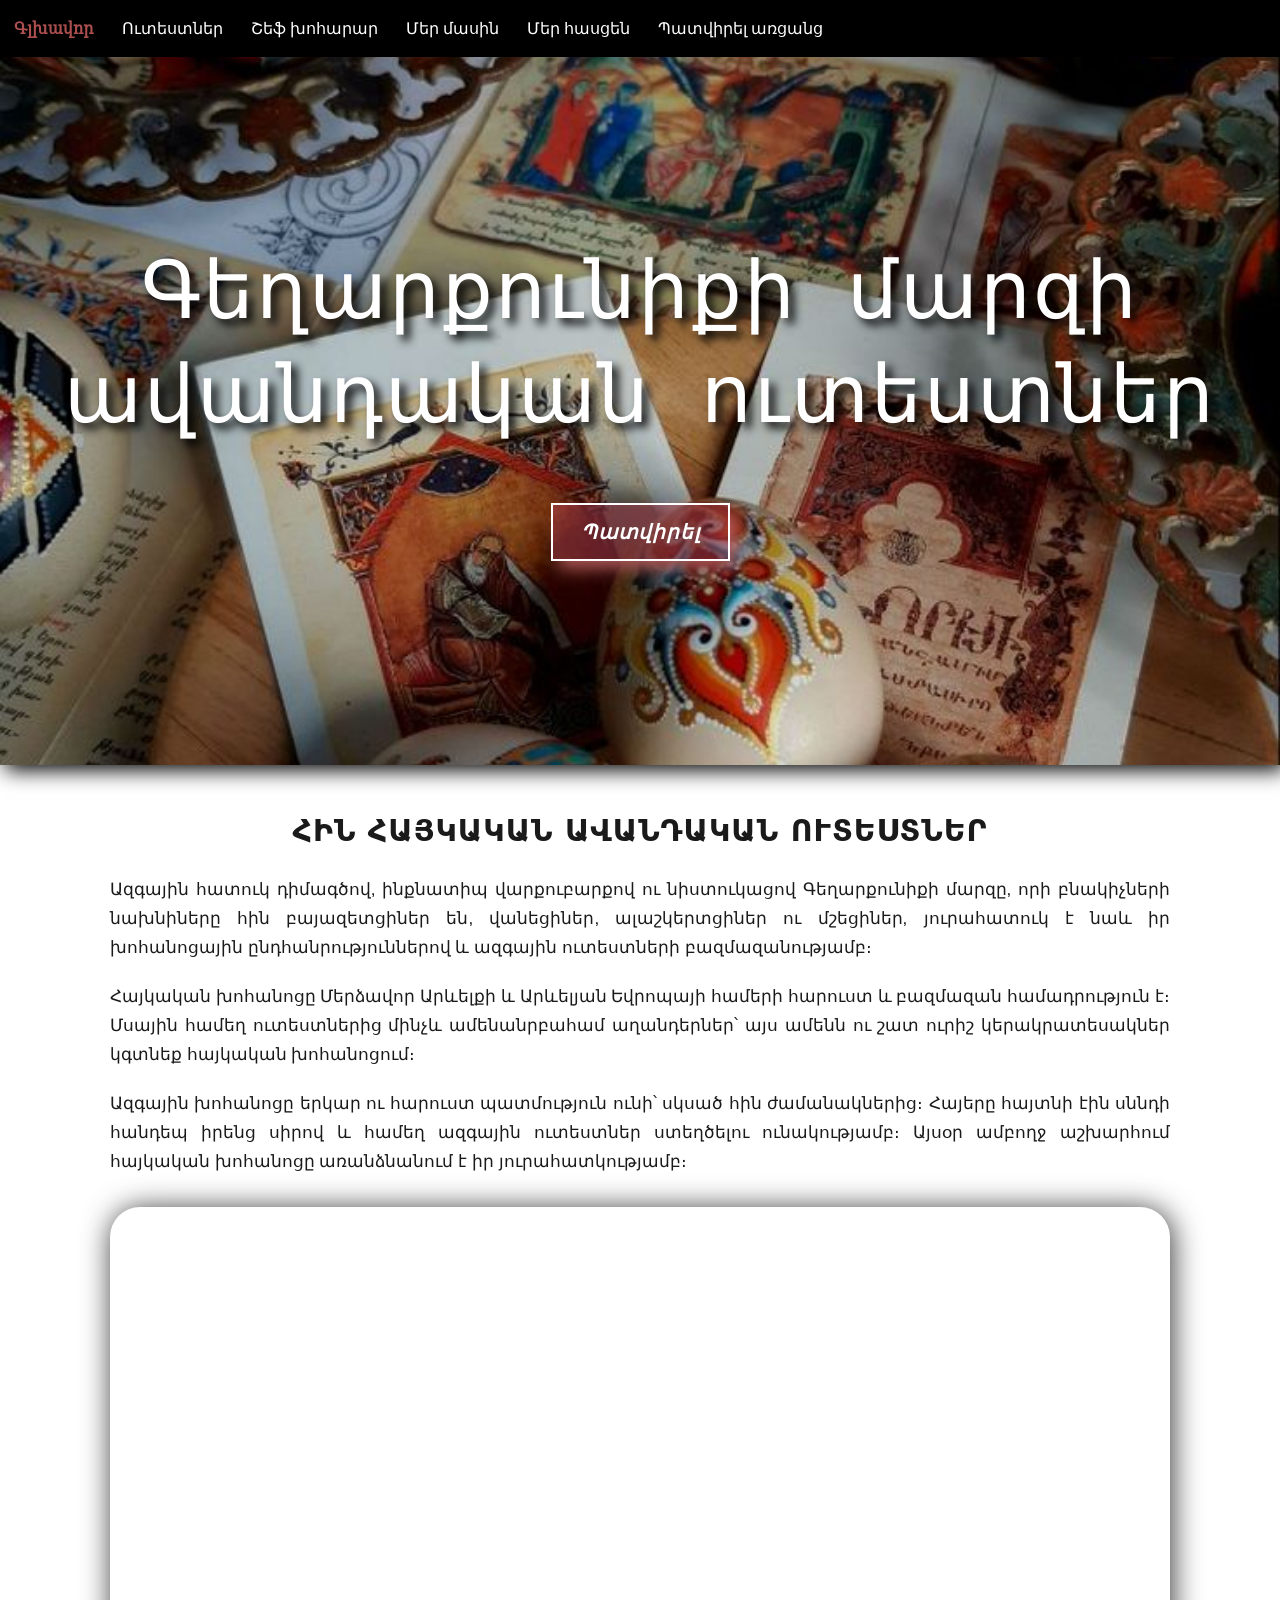
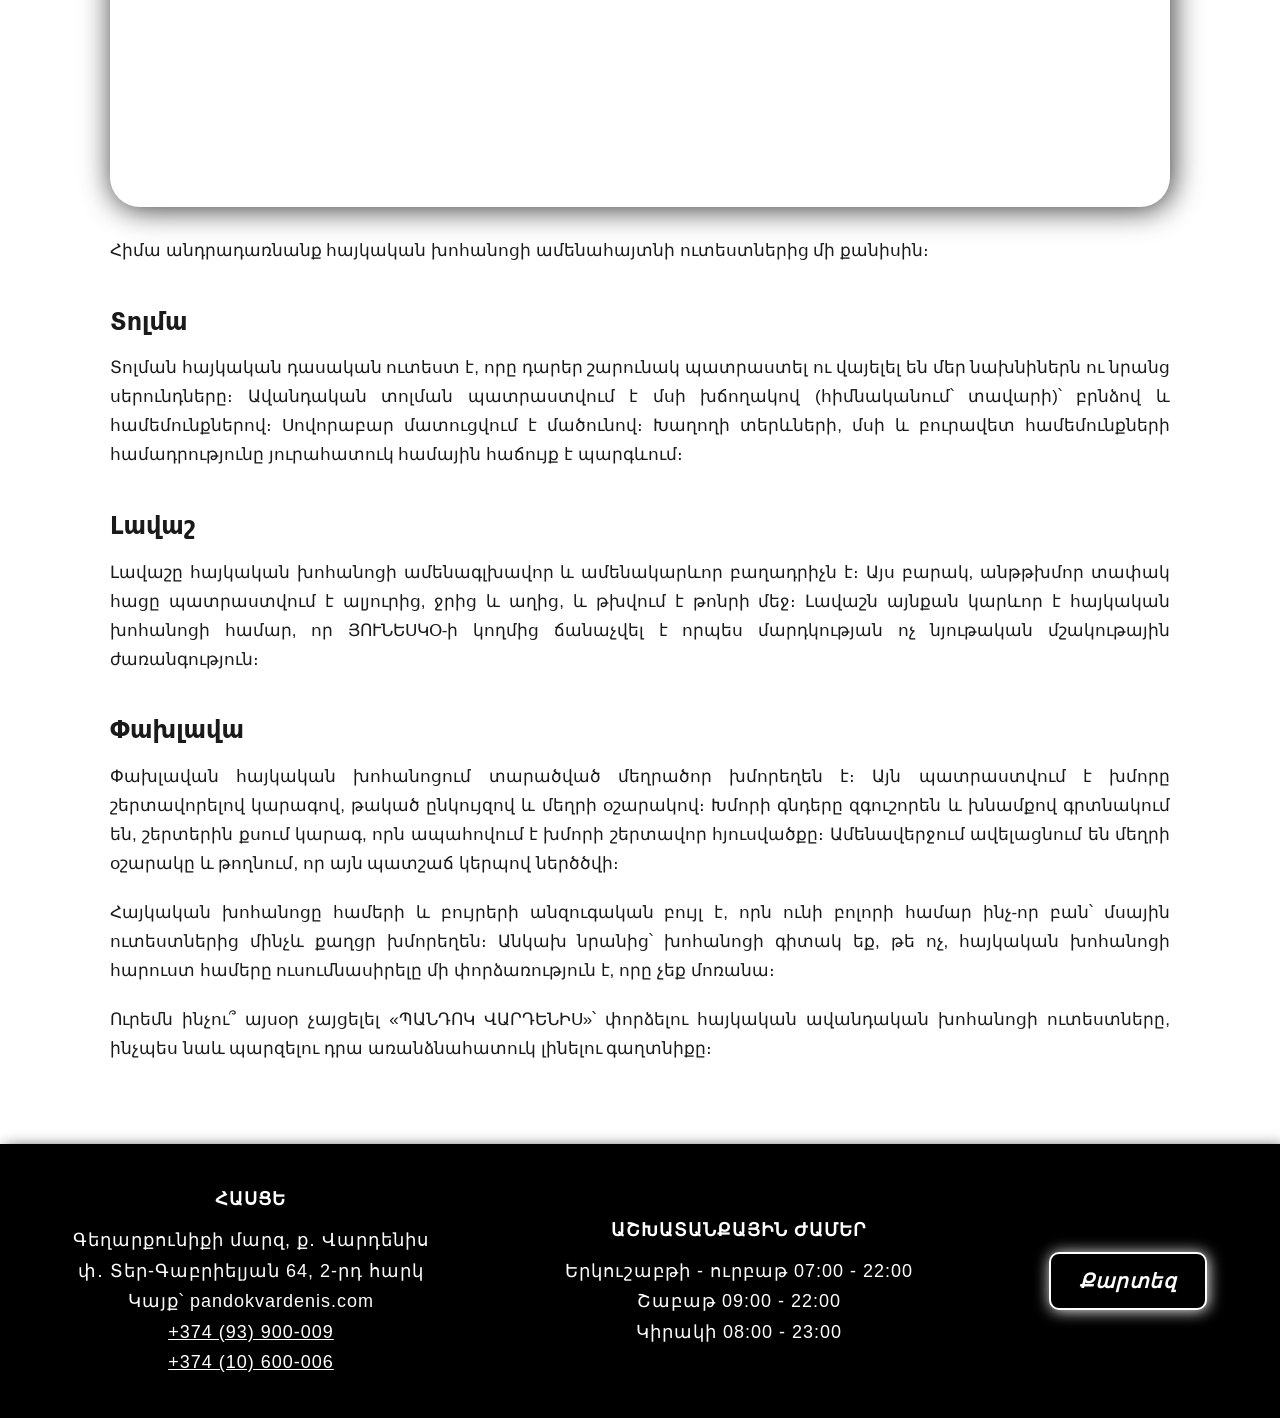
<file: index.html>
<!DOCTYPE html>
<html lang="hy">
<head>
  <meta charset="UTF-8">
  <meta name="viewport" content="width=device-width, initial-scale=1.0">
  <title>Գլխավոր | Պանդոկ Վարդենիս</title>
  <meta name="description" content="Գեղարքունիքի մարզի ավանդական ուտեստներ՝ «Պանդոկ Վարդենիս» ռեստորանում։">
  <link rel="stylesheet" href="style.css">
</head>
<body>

  <nav class="navbar">
    <a href="index.html" class="active" aria-current="page">Գլխավոր</a>
    <a href="utestner.html">Ուտեստներ</a>
    <a href="xoharar.html">Շեֆ խոհարար</a>
    <a href="mer_masin.html">Մեր մասին</a>
    <a href="#hasce">Մեր հասցեն</a>
    <a href="https://yeremyan.delivery/" target="_blank" rel="noopener">Պատվիրել առցանց</a>
  </nav>

  <header class="hero">
    <p class="hero-title" title="Գեղարքունիքի մարզի ավանդական ուտեստներ">Գեղարքունիքի մարզի <br> ավանդական ուտեստներ</p>
    <a class="btn btn--order" href="https://yeremyan.delivery/" target="_blank" rel="noopener">Պատվիրել</a>
  </header>

  <main class="content">
    <h1>Հին հայկական ավանդական ուտեստներ</h1>
    <p>Ազգային հատուկ դիմագծով, ինքնատիպ վարքուբարքով ու նիստուկացով Գեղարքունիքի մարզը, որի բնակիչների նախնիները հին բայազետցիներ են, վանեցիներ, ալաշկերտցիներ ու մշեցիներ, յուրահատուկ է նաև իր խոհանոցային ընդհանրություններով և ազգային ուտեստների բազմազանությամբ։</p>
    <p>Հայկական խոհանոցը Մերձավոր Արևելքի և Արևելյան Եվրոպայի համերի հարուստ և բազմազան համադրություն է։ Մսային համեղ ուտեստներից մինչև ամենանրբահամ աղանդերներ՝ այս ամենն ու շատ ուրիշ կերակրատեսակներ կգտնեք հայկական խոհանոցում։</p>
    <p>Ազգային խոհանոցը երկար ու հարուստ պատմություն ունի՝ սկսած հին ժամանակներից։ Հայերը հայտնի էին սննդի հանդեպ իրենց սիրով և համեղ ազգային ուտեստներ ստեղծելու ունակությամբ։ Այսօր ամբողջ աշխարհում հայկական խոհանոցը առանձնանում է իր յուրահատկությամբ։</p>

    <div class="content-photo" role="img" aria-label="Հայկական ավանդական ուտեստներ"></div>

    <p>Հիմա անդրադառնանք հայկական խոհանոցի ամենահայտնի ուտեստներից մի քանիսին։</p>
    <h2>Տոլմա</h2>
    <p>Տոլման հայկական դասական ուտեստ է, որը դարեր շարունակ պատրաստել ու վայելել են մեր նախնիներն ու նրանց սերունդները։ Ավանդական տոլման պատրաստվում է մսի խճողակով (հիմնականում՝ տավարի)՝ բրնձով և համեմունքներով։ Սովորաբար մատուցվում է մածունով։ Խաղողի տերևների, մսի և բուրավետ համեմունքների համադրությունը յուրահատուկ համային հաճույք է պարգևում։</p>
    <h2>Լավաշ</h2>
    <p>Լավաշը հայկական խոհանոցի ամենագլխավոր և ամենակարևոր բաղադրիչն է։ Այս բարակ, անթթխմոր տափակ հացը պատրաստվում է ալյուրից, ջրից և աղից, և թխվում է թոնրի մեջ։ Լավաշն այնքան կարևոր է հայկական խոհանոցի համար, որ ՅՈՒՆԵՍԿՕ-ի կողմից ճանաչվել է որպես մարդկության ոչ նյութական մշակութային ժառանգություն։</p>
    <h2>Փախլավա</h2>
    <p>Փախլավան հայկական խոհանոցում տարածված մեղրածոր խմորեղեն է։ Այն պատրաստվում է խմորը շերտավորելով կարագով, թակած ընկույզով և մեղրի օշարակով։ Խմորի գնդերը զգուշորեն և խնամքով գրտնակում են, շերտերին քսում կարագ, որն ապահովում է խմորի շերտավոր հյուսվածքը։ Ամենավերջում ավելացնում են մեղրի օշարակը և թողնում, որ այն պատշաճ կերպով ներծծվի։</p>

    <p>Հայկական խոհանոցը համերի և բույրերի անզուգական բույլ է, որն ունի բոլորի համար ինչ-որ բան՝ մսային ուտեստներից մինչև քաղցր խմորեղեն։ Անկախ նրանից՝ խոհանոցի գիտակ եք, թե ոչ, հայկական խոհանոցի հարուստ համերը ուսումնասիրելը մի փորձառություն է, որը չեք մոռանա։</p>
    <p>Ուրեմն ինչու՞ այսօր չայցելել «ՊԱՆԴՈԿ ՎԱՐԴԵՆԻՍ»՝ փորձելու հայկական ավանդական խոհանոցի ուտեստները, ինչպես նաև պարզելու դրա առանձնահատուկ լինելու գաղտնիքը։</p>
  </main>

  <footer class="footer" id="hasce">
    <div>
      <h4>ՀԱՍՑԵ</h4>
      <p>Գեղարքունիքի մարզ, ք․ Վարդենիս<br>
        փ․ Տեր-Գաբրիելյան 64, 2-րդ հարկ<br>
        Կայք՝ pandokvardenis.com<br>
        <a href="tel:+37493900009" style="color:inherit">+374 (93) 900-009</a><br>
        <a href="tel:+37410600006" style="color:inherit">+374 (10) 600-006</a></p>
    </div>
    <div>
      <h4>ԱՇԽԱՏԱՆՔԱՅԻՆ ԺԱՄԵՐ</h4>
      <p>Երկուշաբթի - ուրբաթ 07:00 - 22:00<br>
        Շաբաթ 09:00 - 22:00<br>
        Կիրակի 08:00 - 23:00</p>
    </div>
    <a class="btn btn--map" href="https://n.maps.yandex.ru/#!/objects/3874012780?z=19&amp;ll=45.718753%2C40.190118&amp;l=nk%23sat" target="_blank" rel="noopener">Քարտեզ</a>
  </footer>

</body>
</html>
</file>
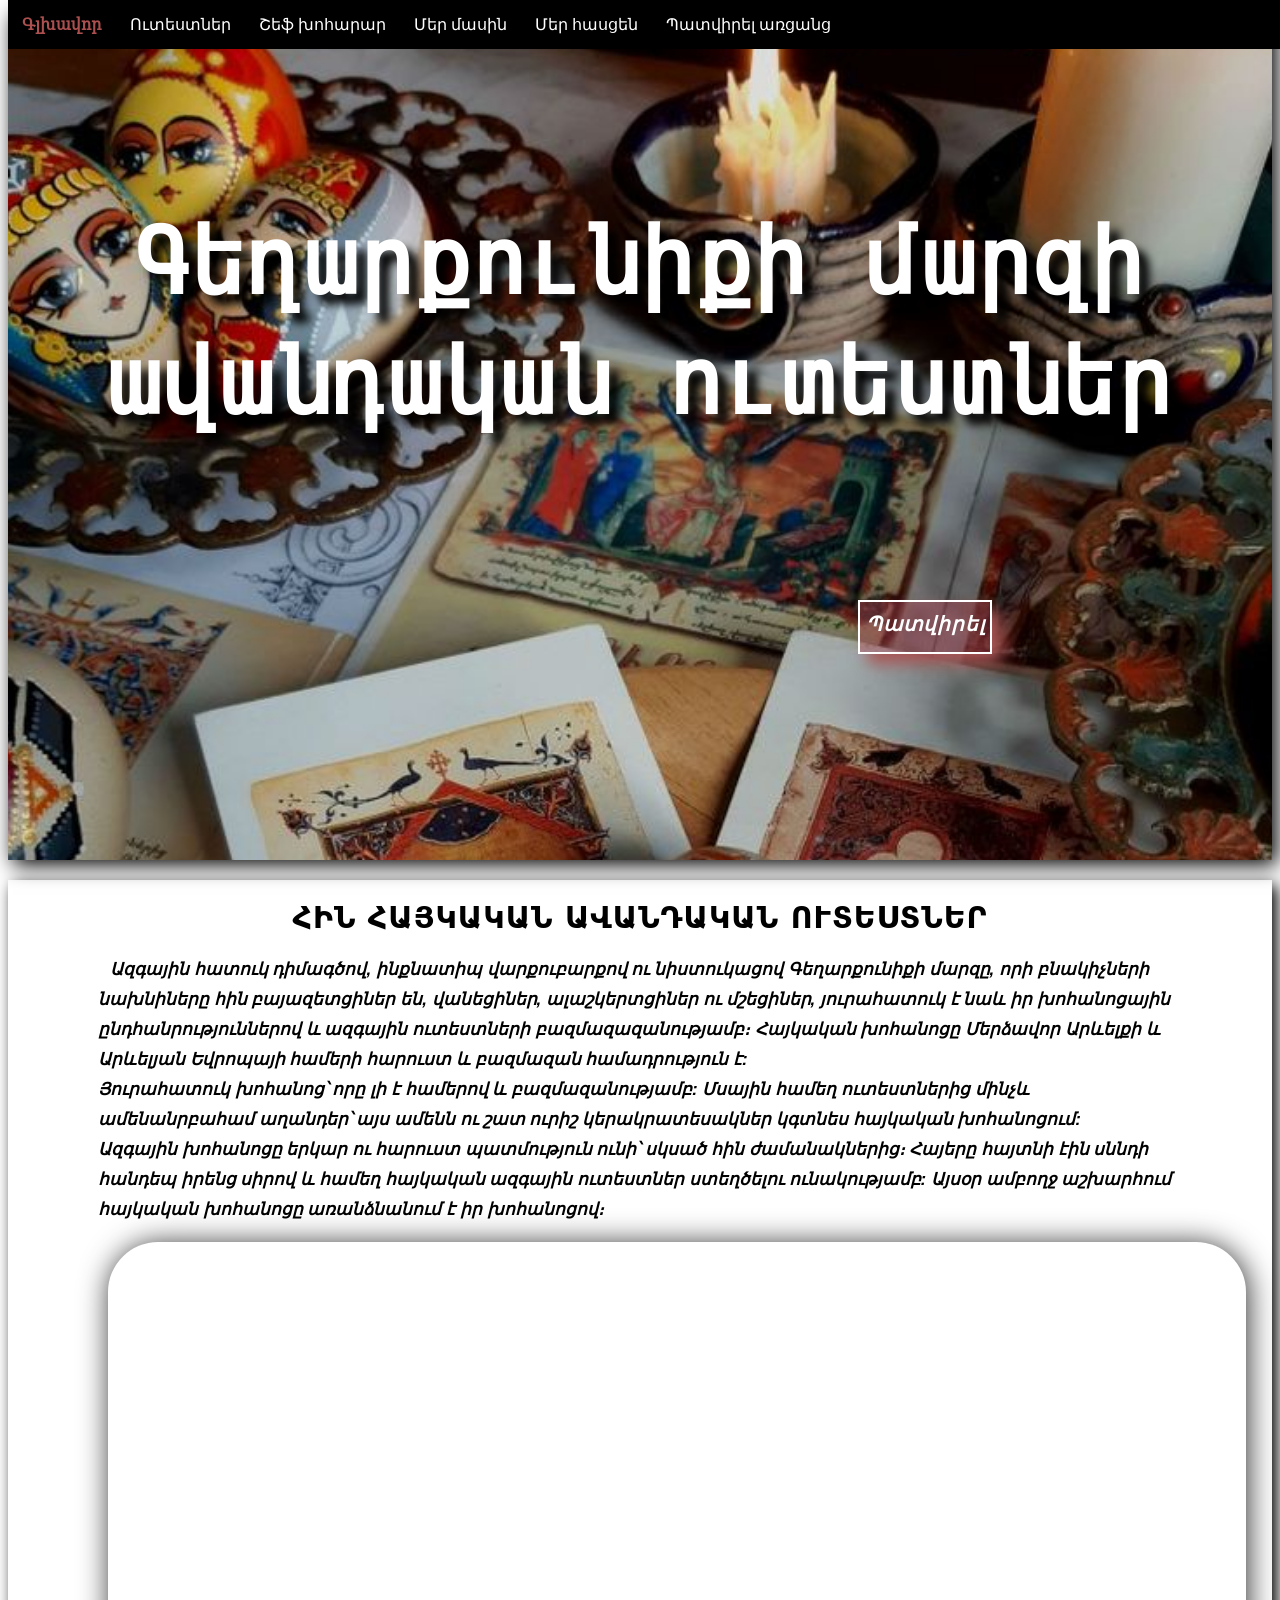
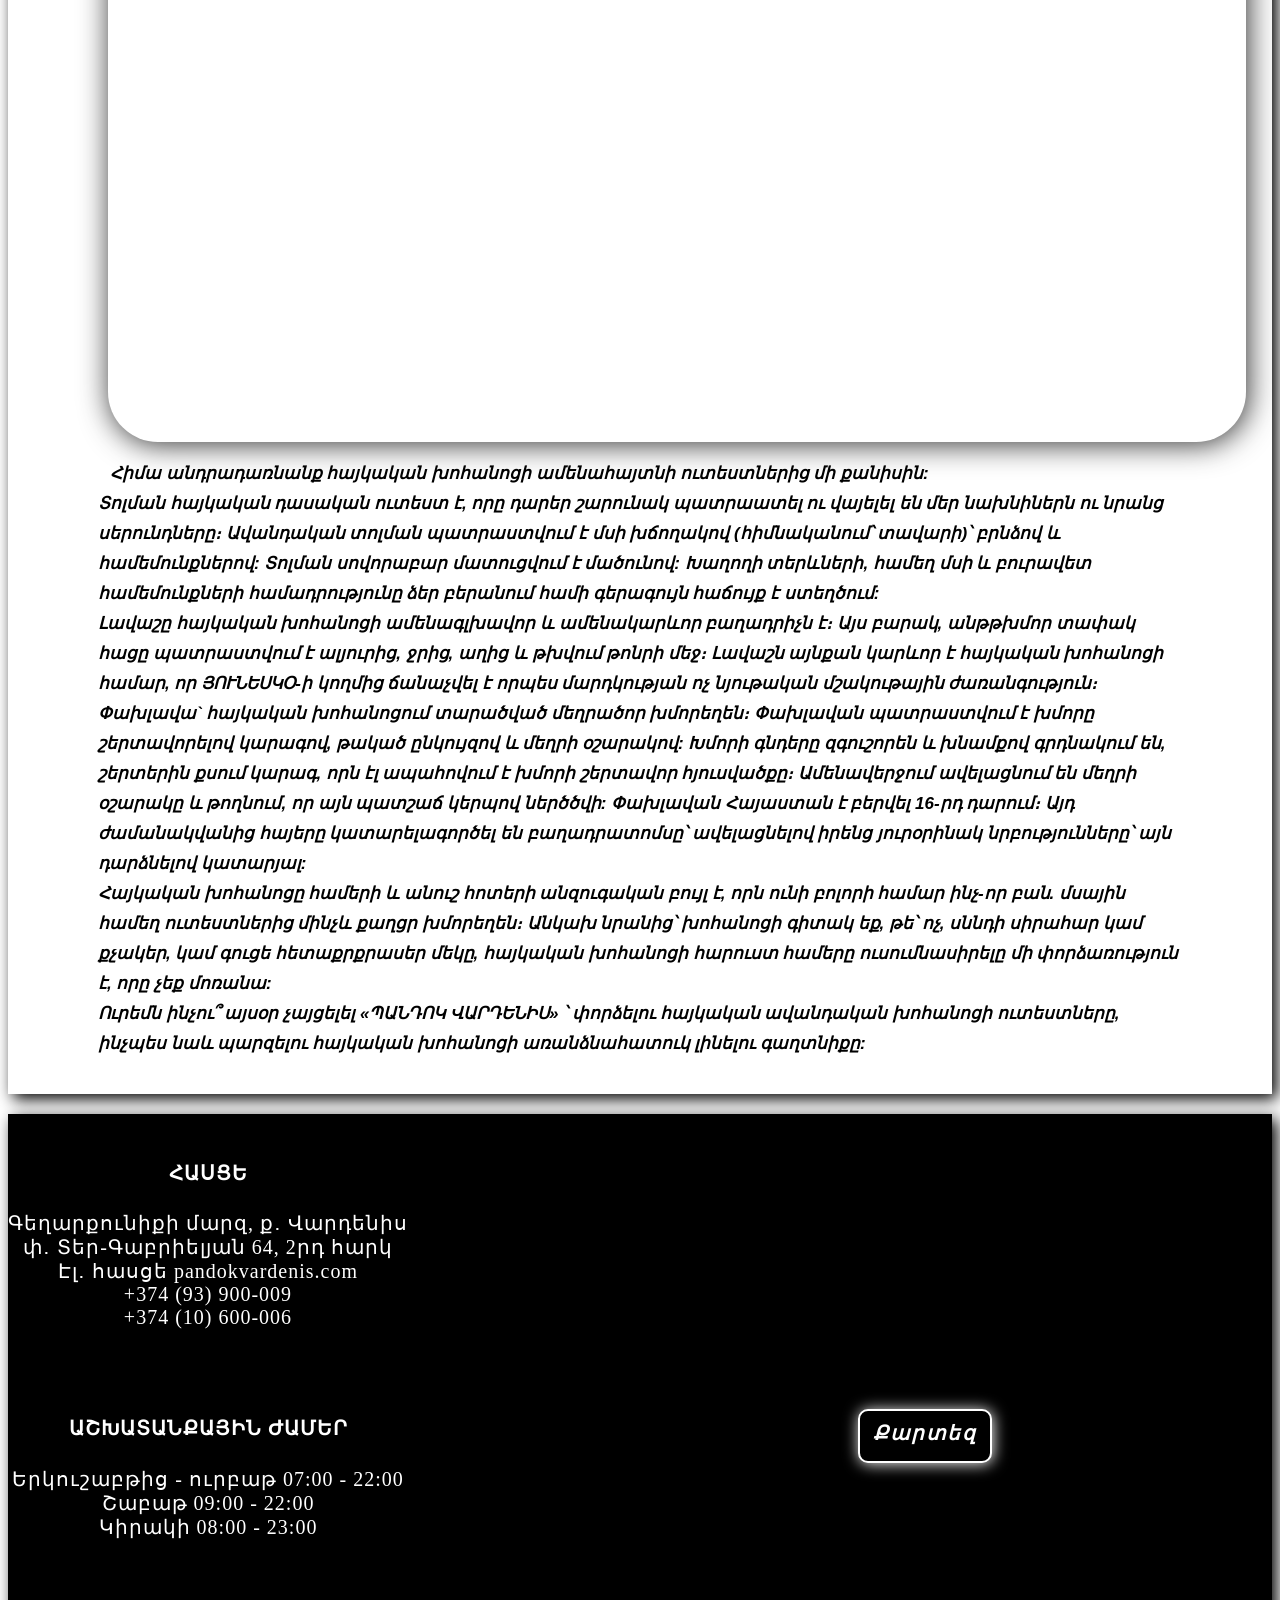
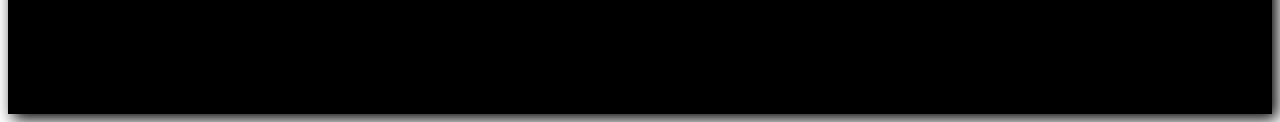
<file: glxavor.html>
<!DOCTYPE html>
<html lang="en">

<head>
   <meta charset="UTF-8">
   <meta name="viewport" content="width=device-width, initial-scale=1.0">
   <title> Գեղարքունիքի մարզի ավանդական ուտեստներ </title>
   <link rel="stylesheet" href="glxavor.css">
</head>

<body>

   <!--nav-->
   <div class="navbar">
      <a href="glxavor.html" id="glxavor">Գլխավոր</a>
      <a href="utestner.html">Ուտեստներ </a>
      <a href="xoharar.html">Շեֆ խոհարար</a>
      <a href="mer_masin.html">Մեր մասին</a>
      <a href="#hasce">Մեր հասցեն</a>
      <a href="https://yeremyan.delivery/" target="_blank">Պատվիրել առցանց</a>

   </div>
   <!--header-->
   <div class="section">
      <div class="dv2">
         <p title="Գեղարքունիքի մարզի ավանդական ուտեստներ" class="par1"> Գեղարքունիքի մարզի <br> ավանդական ուտեստներ
         </p>
         <div class="dv3"> <span> <a href="https://yeremyan.delivery/" target="_blank"> Պատվիրել </a></span> </div>
      </div>

      <!--main-->
      <div class="dv4">
         <h1> Հին հայկական ավանդական ուտեստներ </h1>
         <p class="par2"> Ազգային հատուկ դիմագծով, ինքնատիպ վարքուբարքով ու նիստուկացով Գեղարքունիքի մարզը, որի
            բնակիչների նախնիները հին բայազետցիներ են, վանեցիներ, ալաշկերտցիներ ու մշեցիներ, յուրահատուկ է նաև իր
            խոհանոցային ընդհանրություններով և ազգային ուտեստների բազմազազանությամբ։
            Հայկական խոհանոցը Մերձավոր Արևելքի և Արևելյան Եվրոպայի համերի հարուստ և բազմազան համադրություն
            է: <br>
            Յուրահատուկ խոհանոց՝ որը լի է համերով և բազմազանությամբ: Մսային համեղ ուտեստներից մինչև ամենանրբահամ
            աղանդեր՝ այս ամենն ու շատ ուրիշ կերակրատեսակներ կգտնես հայկական խոհանոցում:<br>

            Ազգային խոհանոցը երկար ու հարուստ պատմություն ունի՝ սկսած հին ժամանակներից։ Հայերը հայտնի էին սննդի հանդեպ
            իրենց սիրով և համեղ հայկական ազգային ուտեստներ ստեղծելու ունակությամբ: Այսօր ամբողջ աշխարհում հայկական
            խոհանոցը առանձնանում է իր խոհանոցով։

         </p>
         <div class="dv5"> </div>
         <p class="par2">

            Հիմա անդրադառնանք հայկական խոհանոցի ամենահայտնի ուտեստներից մի քանիսին:<br>
            Տոլման հայկական դասական ուտեստ է, որը դարեր շարունակ պատրաատել ու վայելել են մեր նախնիներն ու նրանց
            սերունդները։ Ավանդական տոլման պատրաստվում է մսի խճողակով (հիմնականում՝ տավարի)՝ բրնձով և համեմունքներով:
            Տոլման սովորաբար մատուցվում է մածունով: Խաղողի տերևների, համեղ մսի և բուրավետ համեմունքների համադրությունը
            ձեր բերանում համի գերագույն հաճույք է ստեղծում:<br>

            Լավաշը հայկական խոհանոցի ամենագլխավոր և ամենակարևոր բաղադրիչն է։ Այս բարակ, անթթխմոր տափակ հացը պատրաստվում
            է ալյուրից, ջրից, աղից և թխվում թոնրի մեջ։ Լավաշն այնքան կարևոր է հայկական խոհանոցի համար, որ ՅՈՒՆԵՍԿՕ-ի
            կողմից ճանաչվել է որպես մարդկության ոչ նյութական մշակութային ժառանգություն։<br>

            Փախլավա` հայկական խոհանոցում տարածված մեղրածոր խմորեղեն։ Փախլավան պատրաստվում է խմորը շերտավորելով կարագով,
            թակած ընկույզով և մեղրի օշարակով: Խմորի գնդերը զգուշորեն և խնամքով գրդնակում են, շերտերին քսում կարագ, որն
            էլ ապահովում է խմորի շերտավոր հյուսվածքը։ Ամենավերջում ավելացնում են մեղրի օշարակը և թողնում, որ այն պատշաճ
            կերպով ներծծվի: Փախլավան Հայաստան է բերվել 16-րդ դարում։ Այդ ժամանակվանից հայերը կատարելագործել են
            բաղադրատոմսը՝ ավելացնելով իրենց յուրօրինակ նրբությունները՝ այն դարձնելով կատարյալ:<br>

            Հայկական խոհանոցը համերի և անուշ հոտերի անզուգական բույլ է, որն ունի բոլորի համար ինչ-որ բան. մսային համեղ
            ուտեստներից մինչև քաղցր խմորեղեն։ Անկախ նրանից՝ խոհանոցի գիտակ եք, թե՝ ոչ, սննդի սիրահար կամ քչակեր, կամ
            գուցե հետաքրքրասեր մեկը, հայկական խոհանոցի հարուստ համերը ուսումնասիրելը մի փորձառություն է, որը չեք մոռանա:<br>
            Ուրեմն ինչու՞ այսօր չայցելել «ՊԱՆԴՈԿ ՎԱՐԴԵՆԻՍ» ՝ փորձելու հայկական ավանդական խոհանոցի
            ուտեստները, ինչպես նաև պարզելու հայկական խոհանոցի առանձնահատուկ լինելու գաղտնիքը:</p> <br>
      </div>

      <!--footer-->
      <div class="dv6">
         <div class="dv7">
            <h4> <a name="hasce"></a> ՀԱՍՑԵ </h4>
            <p>Գեղարքունիքի մարզ, ք․ Վարդենիս <br> փ․ Տեր-Գաբրիելյան 64, 2րդ հարկ<br>Էլ․ հասցե pandokvardenis.com <br>
               +374 (93) 900-009 <br> +374 (10) 600-006 </p>
         </div>
         <div class="dv8">
            <h4> ԱՇԽԱՏԱՆՔԱՅԻՆ ԺԱՄԵՐ </h4>
            <p>Երկուշաբթից - ուրբաթ 07:00 - 22:00 <br> Շաբաթ 09:00 - 22:00 <br> Կիրակի 08:00 - 23:00 </p>
         </div>

         <div class="dv9"> <span> <a
                  href="https://n.maps.yandex.ru/#!/objects/3874012780?z=19&ll=45.718753%2C40.190118&l=nk%23sat"
                  target="_blank"> Քարտեզ </a>
               </span> </div>
      </div>




   </div>
   </div>

</body>

</html>
</file>
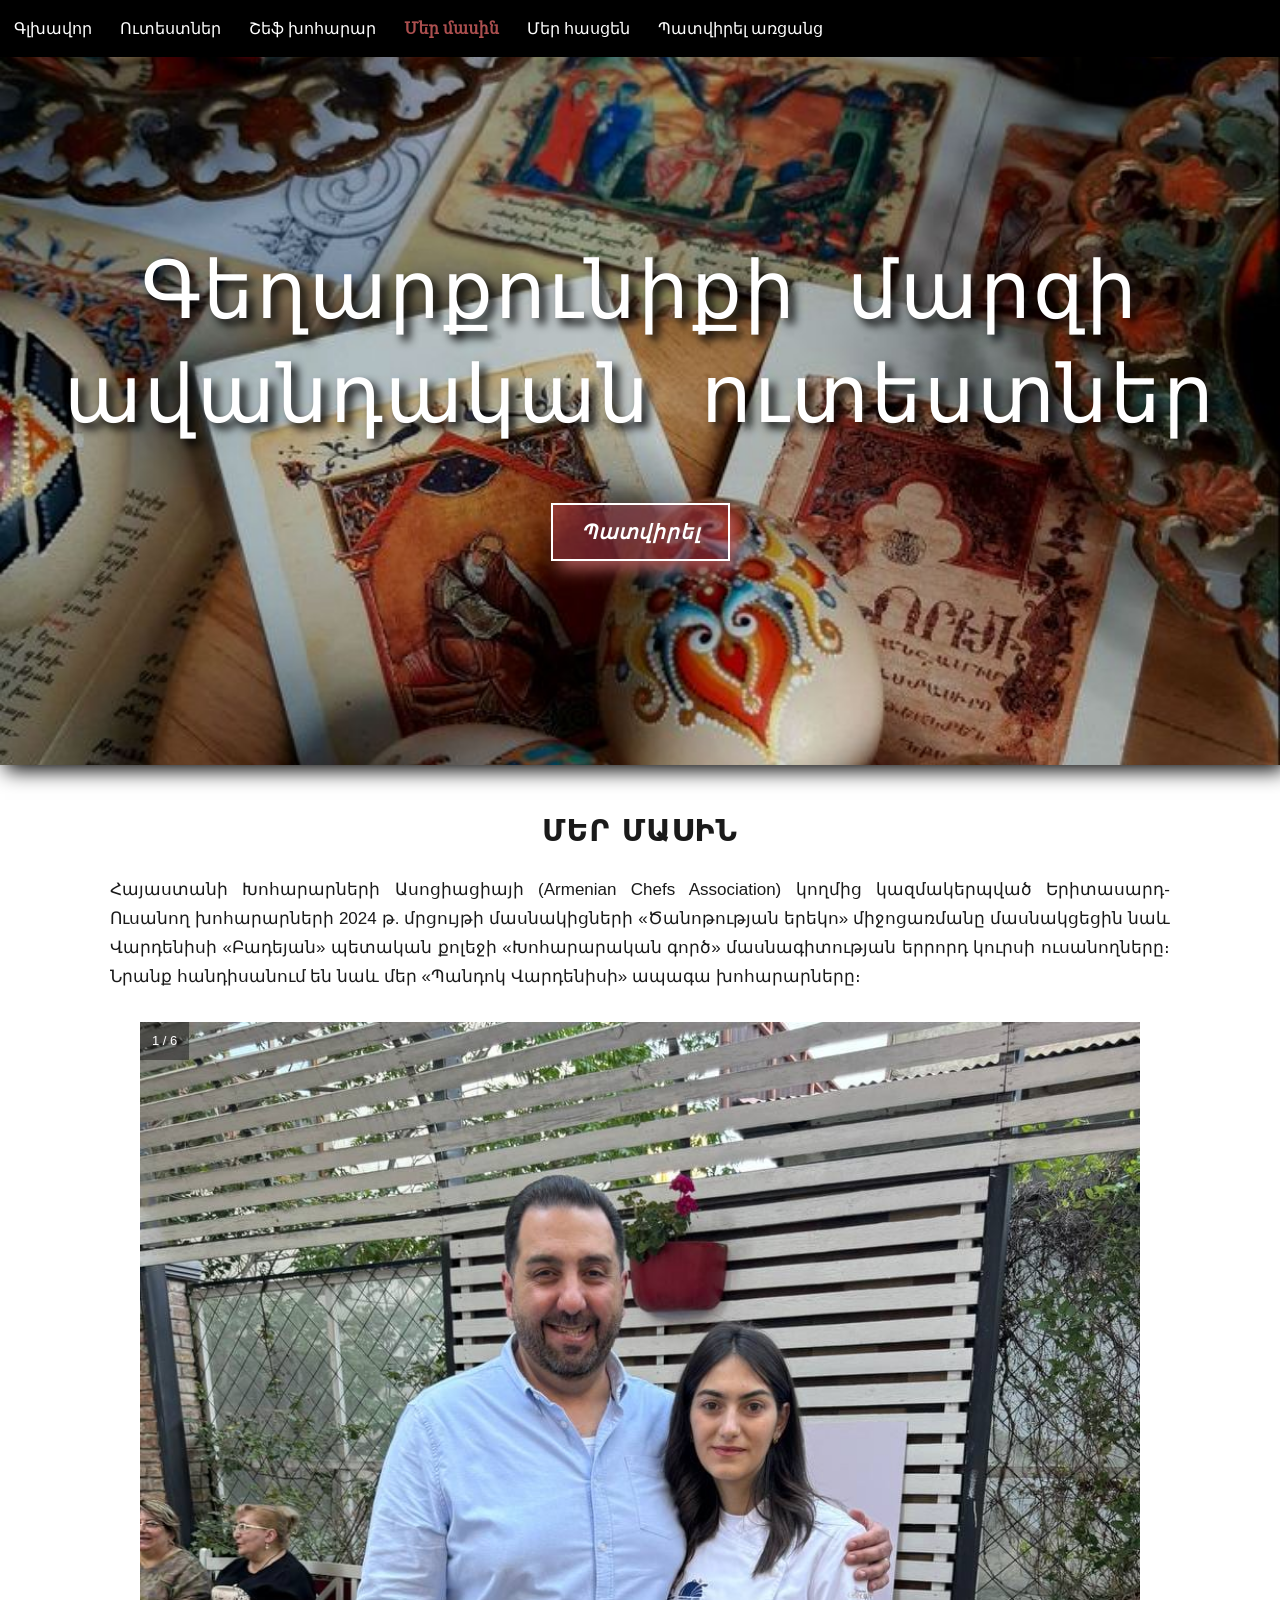
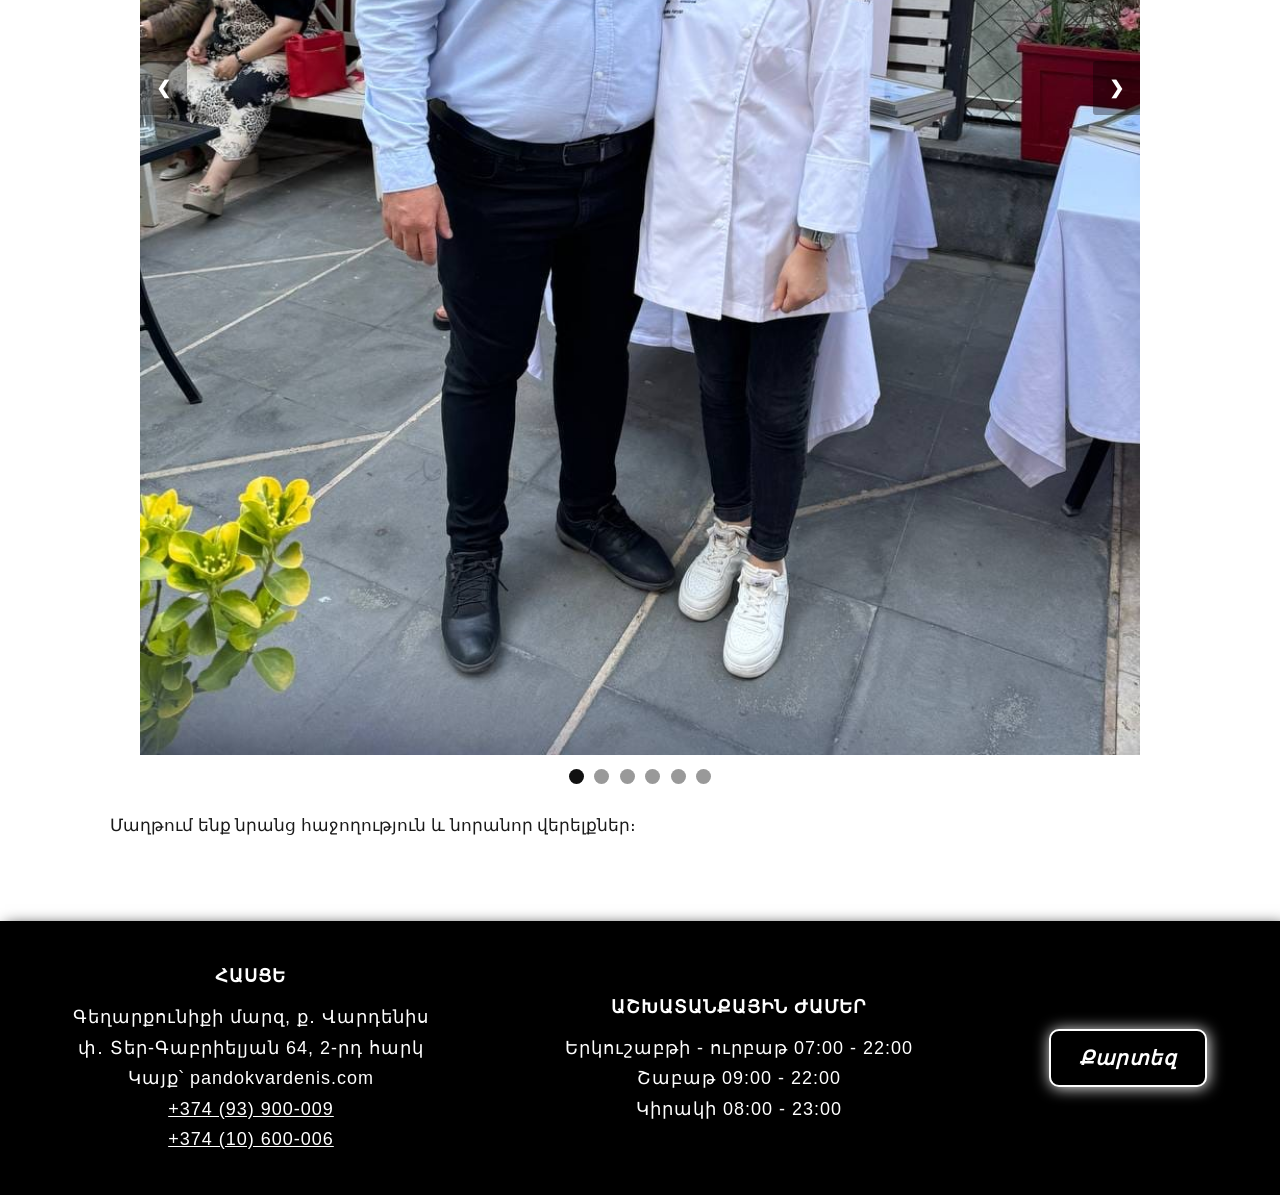
<file: mer_masin.html>
<!DOCTYPE html>
<html lang="hy">
<head>
  <meta charset="UTF-8">
  <meta name="viewport" content="width=device-width, initial-scale=1.0">
  <title>Մեր մասին | Պանդոկ Վարդենիս</title>
  <meta name="description" content="Գեղարքունիքի մարզի ավանդական ուտեստներ՝ «Պանդոկ Վարդենիս» ռեստորանում։">
  <link rel="stylesheet" href="style.css">
</head>
<body>

  <nav class="navbar">
    <a href="index.html">Գլխավոր</a>
    <a href="utestner.html">Ուտեստներ</a>
    <a href="xoharar.html">Շեֆ խոհարար</a>
    <a href="mer_masin.html" class="active" aria-current="page">Մեր մասին</a>
    <a href="#hasce">Մեր հասցեն</a>
    <a href="https://yeremyan.delivery/" target="_blank" rel="noopener">Պատվիրել առցանց</a>
  </nav>

  <header class="hero">
    <p class="hero-title" title="Գեղարքունիքի մարզի ավանդական ուտեստներ">Գեղարքունիքի մարզի <br> ավանդական ուտեստներ</p>
    <a class="btn btn--order" href="https://yeremyan.delivery/" target="_blank" rel="noopener">Պատվիրել</a>
  </header>

  <main class="content">
    <h1>Մեր մասին</h1>
    <p>Հայաստանի Խոհարարների Ասոցիացիայի (Armenian Chefs Association) կողմից կազմակերպված Երիտասարդ-Ուսանող խոհարարների 2024 թ. մրցույթի մասնակիցների «Ծանոթության երեկո» միջոցառմանը մասնակցեցին նաև Վարդենիսի «Բադեյան» պետական քոլեջի «Խոհարարական գործ» մասնագիտության երրորդ կուրսի ուսանողները։ Նրանք հանդիսանում են նաև մեր «Պանդոկ Վարդենիսի» ապագա խոհարարները։</p>

    <div class="slideshow">
      <div class="slide">
        <div class="slide-number">1 / 6</div>
        <img src="33.jpg" alt="Երիտասարդ խոհարարների մրցույթ, լուսանկար 1">
      </div>
      <div class="slide">
        <div class="slide-number">2 / 6</div>
        <img src="78.jpg" alt="Երիտասարդ խոհարարների մրցույթ, լուսանկար 2">
      </div>
      <div class="slide">
        <div class="slide-number">3 / 6</div>
        <img src="66.jpg" alt="Երիտասարդ խոհարարների մրցույթ, լուսանկար 3">
      </div>
      <div class="slide">
        <div class="slide-number">4 / 6</div>
        <img src="5.jpg" alt="Երիտասարդ խոհարարների մրցույթ, լուսանկար 4">
      </div>
      <div class="slide">
        <div class="slide-number">5 / 6</div>
        <img src="48.jpg" alt="Երիտասարդ խոհարարների մրցույթ, լուսանկար 5">
      </div>
      <div class="slide">
        <div class="slide-number">6 / 6</div>
        <img src="3.jpg" alt="Երիտասարդ խոհարարների մրցույթ, լուսանկար 6">
      </div>
      <button class="slide-btn slide-btn--prev" type="button" aria-label="Նախորդը">&#10094;</button>
      <button class="slide-btn slide-btn--next" type="button" aria-label="Հաջորդը">&#10095;</button>
    </div>
    <div class="dots">
      <button class="dot" type="button" aria-label="Սլայդ 1"></button>
      <button class="dot" type="button" aria-label="Սլայդ 2"></button>
      <button class="dot" type="button" aria-label="Սլայդ 3"></button>
      <button class="dot" type="button" aria-label="Սլայդ 4"></button>
      <button class="dot" type="button" aria-label="Սլայդ 5"></button>
      <button class="dot" type="button" aria-label="Սլայդ 6"></button>
    </div>

    <p>Մաղթում ենք նրանց հաջողություն և նորանոր վերելքներ։</p>
  </main>

  <footer class="footer" id="hasce">
    <div>
      <h4>ՀԱՍՑԵ</h4>
      <p>Գեղարքունիքի մարզ, ք․ Վարդենիս<br>
        փ․ Տեր-Գաբրիելյան 64, 2-րդ հարկ<br>
        Կայք՝ pandokvardenis.com<br>
        <a href="tel:+37493900009" style="color:inherit">+374 (93) 900-009</a><br>
        <a href="tel:+37410600006" style="color:inherit">+374 (10) 600-006</a></p>
    </div>
    <div>
      <h4>ԱՇԽԱՏԱՆՔԱՅԻՆ ԺԱՄԵՐ</h4>
      <p>Երկուշաբթի - ուրբաթ 07:00 - 22:00<br>
        Շաբաթ 09:00 - 22:00<br>
        Կիրակի 08:00 - 23:00</p>
    </div>
    <a class="btn btn--map" href="https://n.maps.yandex.ru/#!/objects/3874012780?z=19&amp;ll=45.718753%2C40.190118&amp;l=nk%23sat" target="_blank" rel="noopener">Քարտեզ</a>
  </footer>
  <script src="script.js"></script>

</body>
</html>
</file>
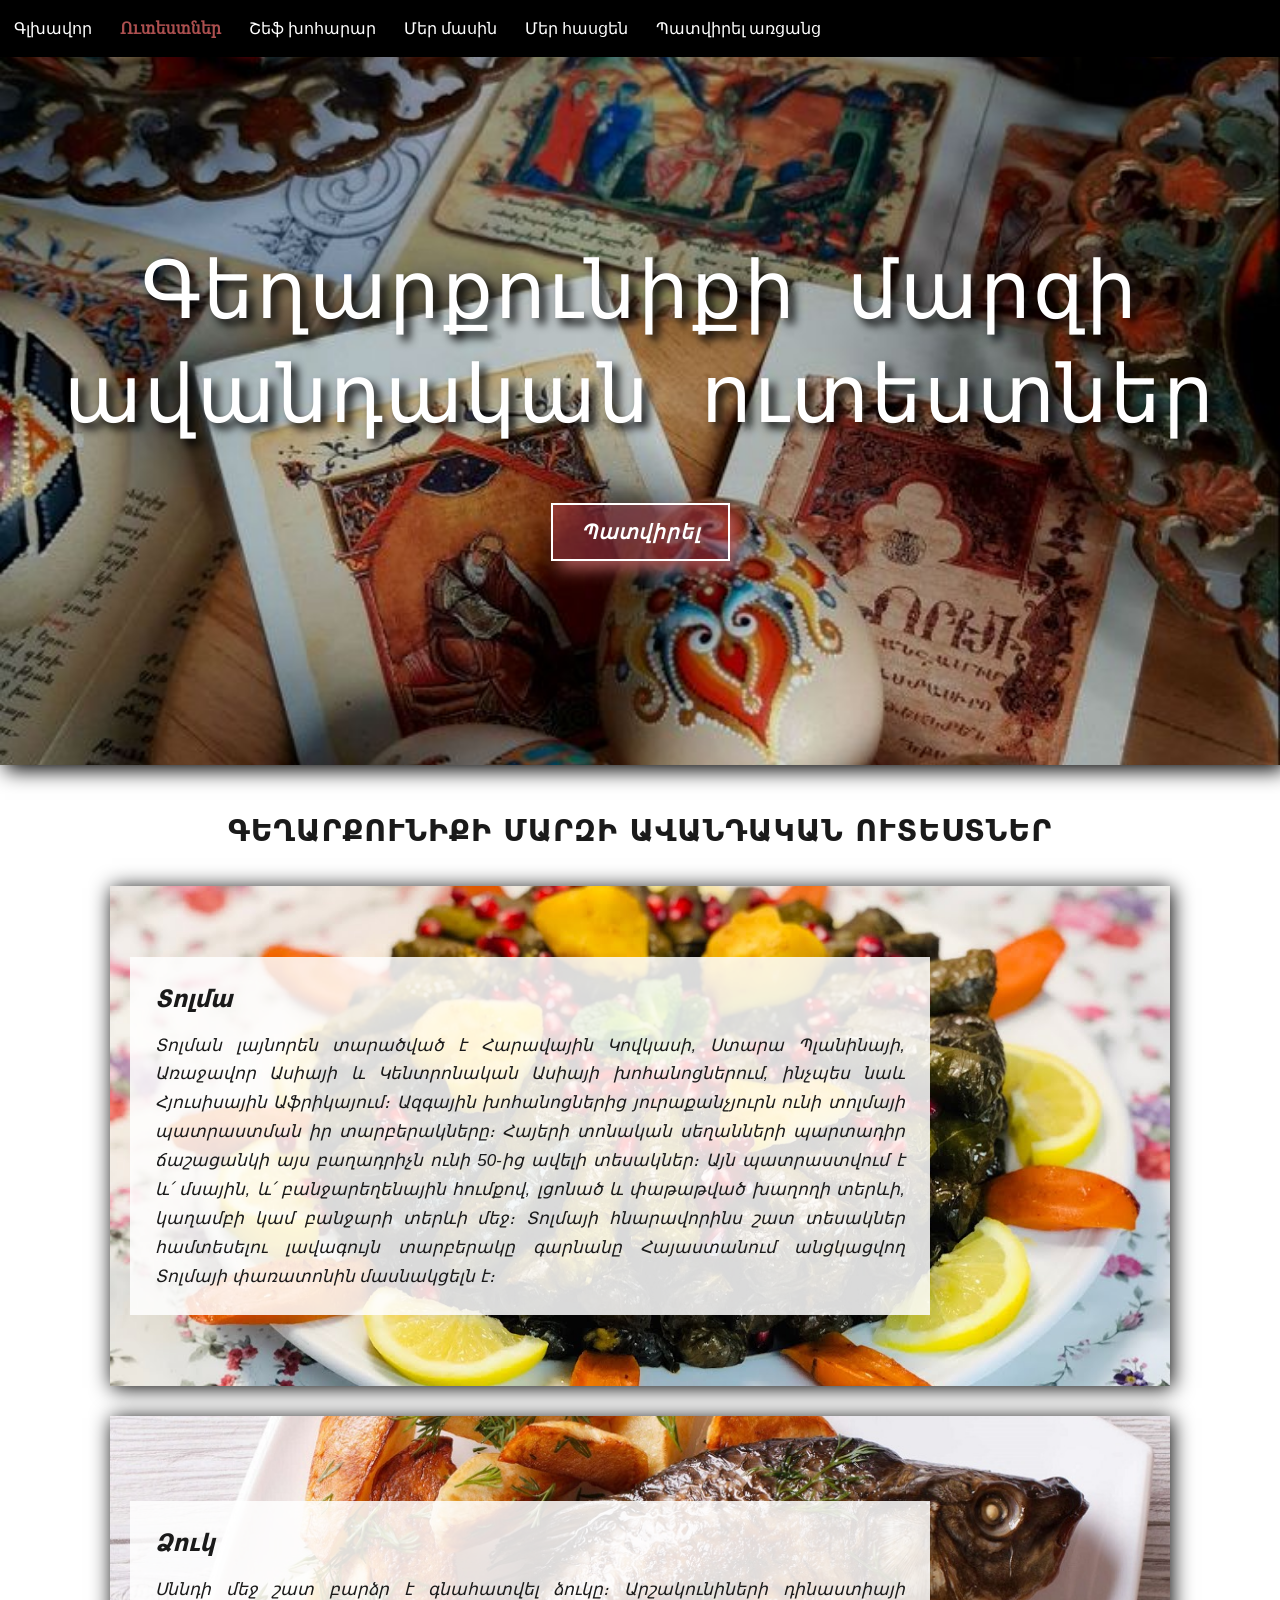
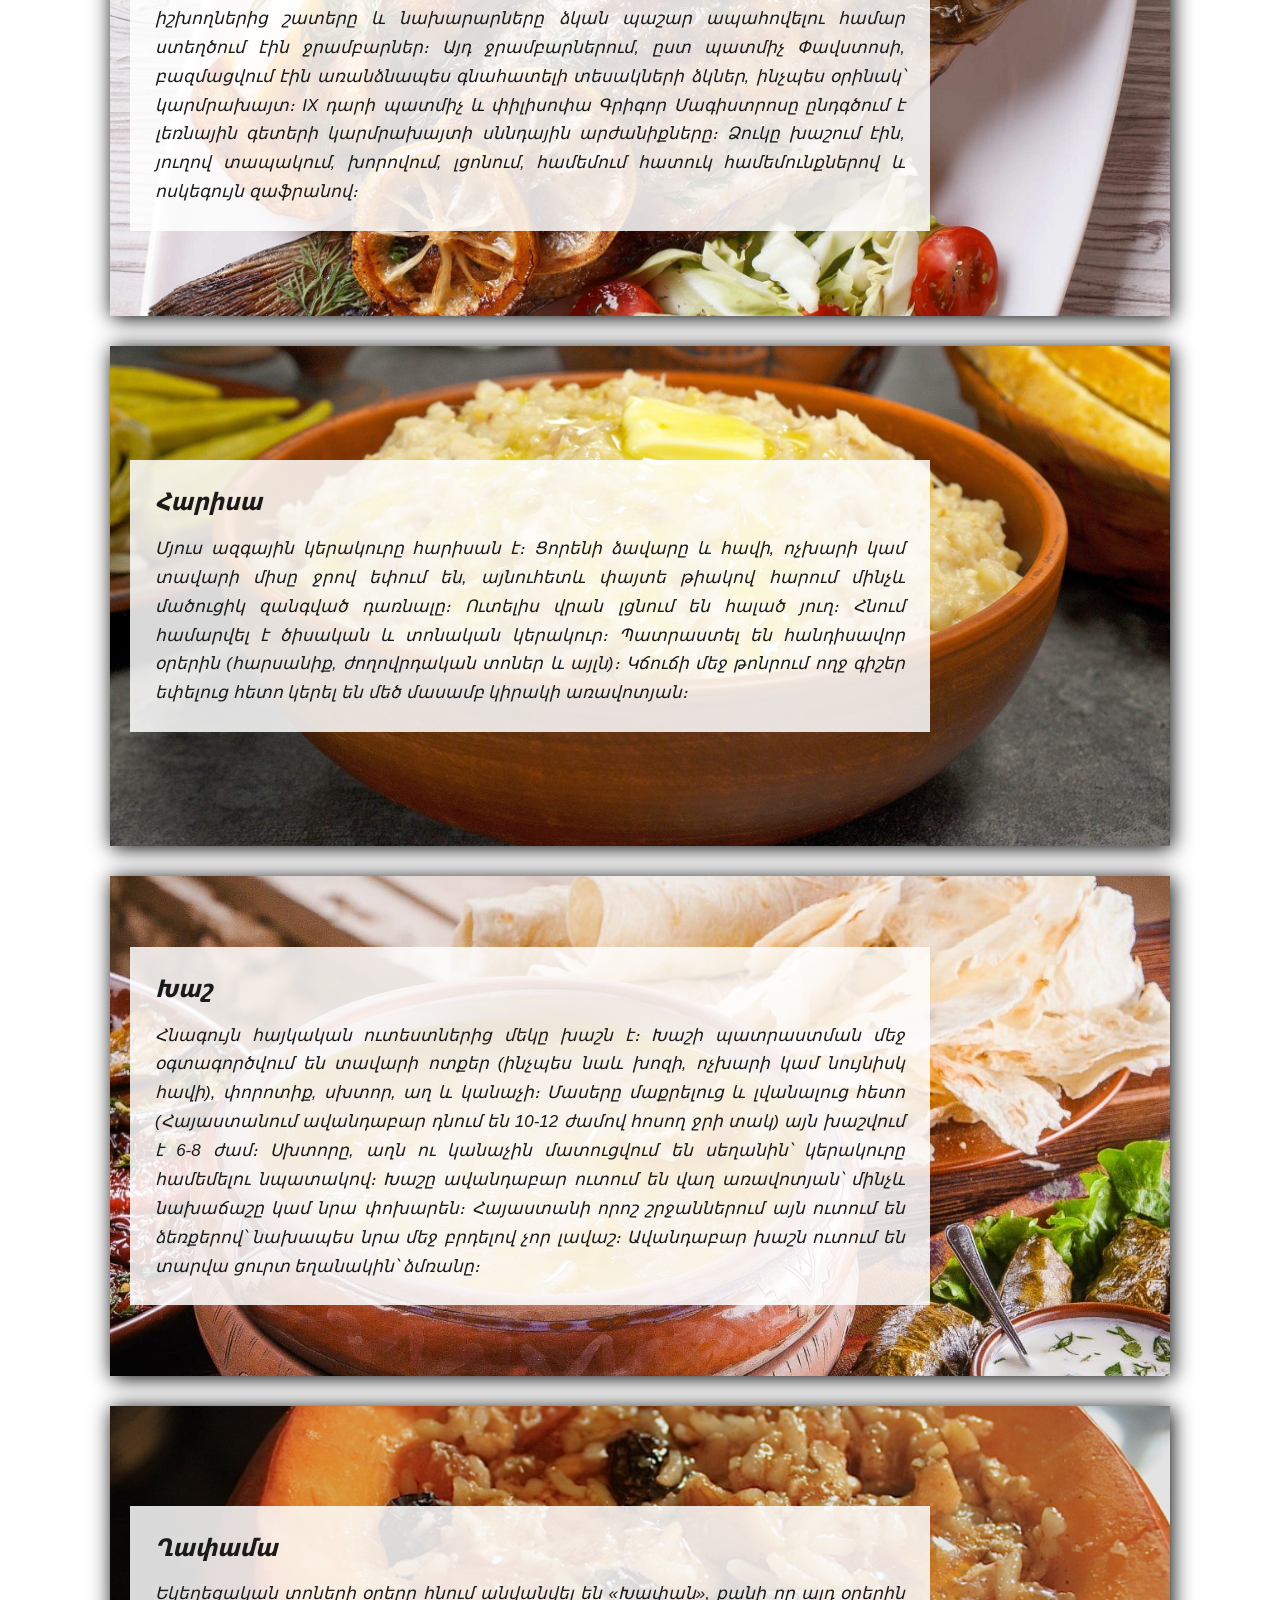
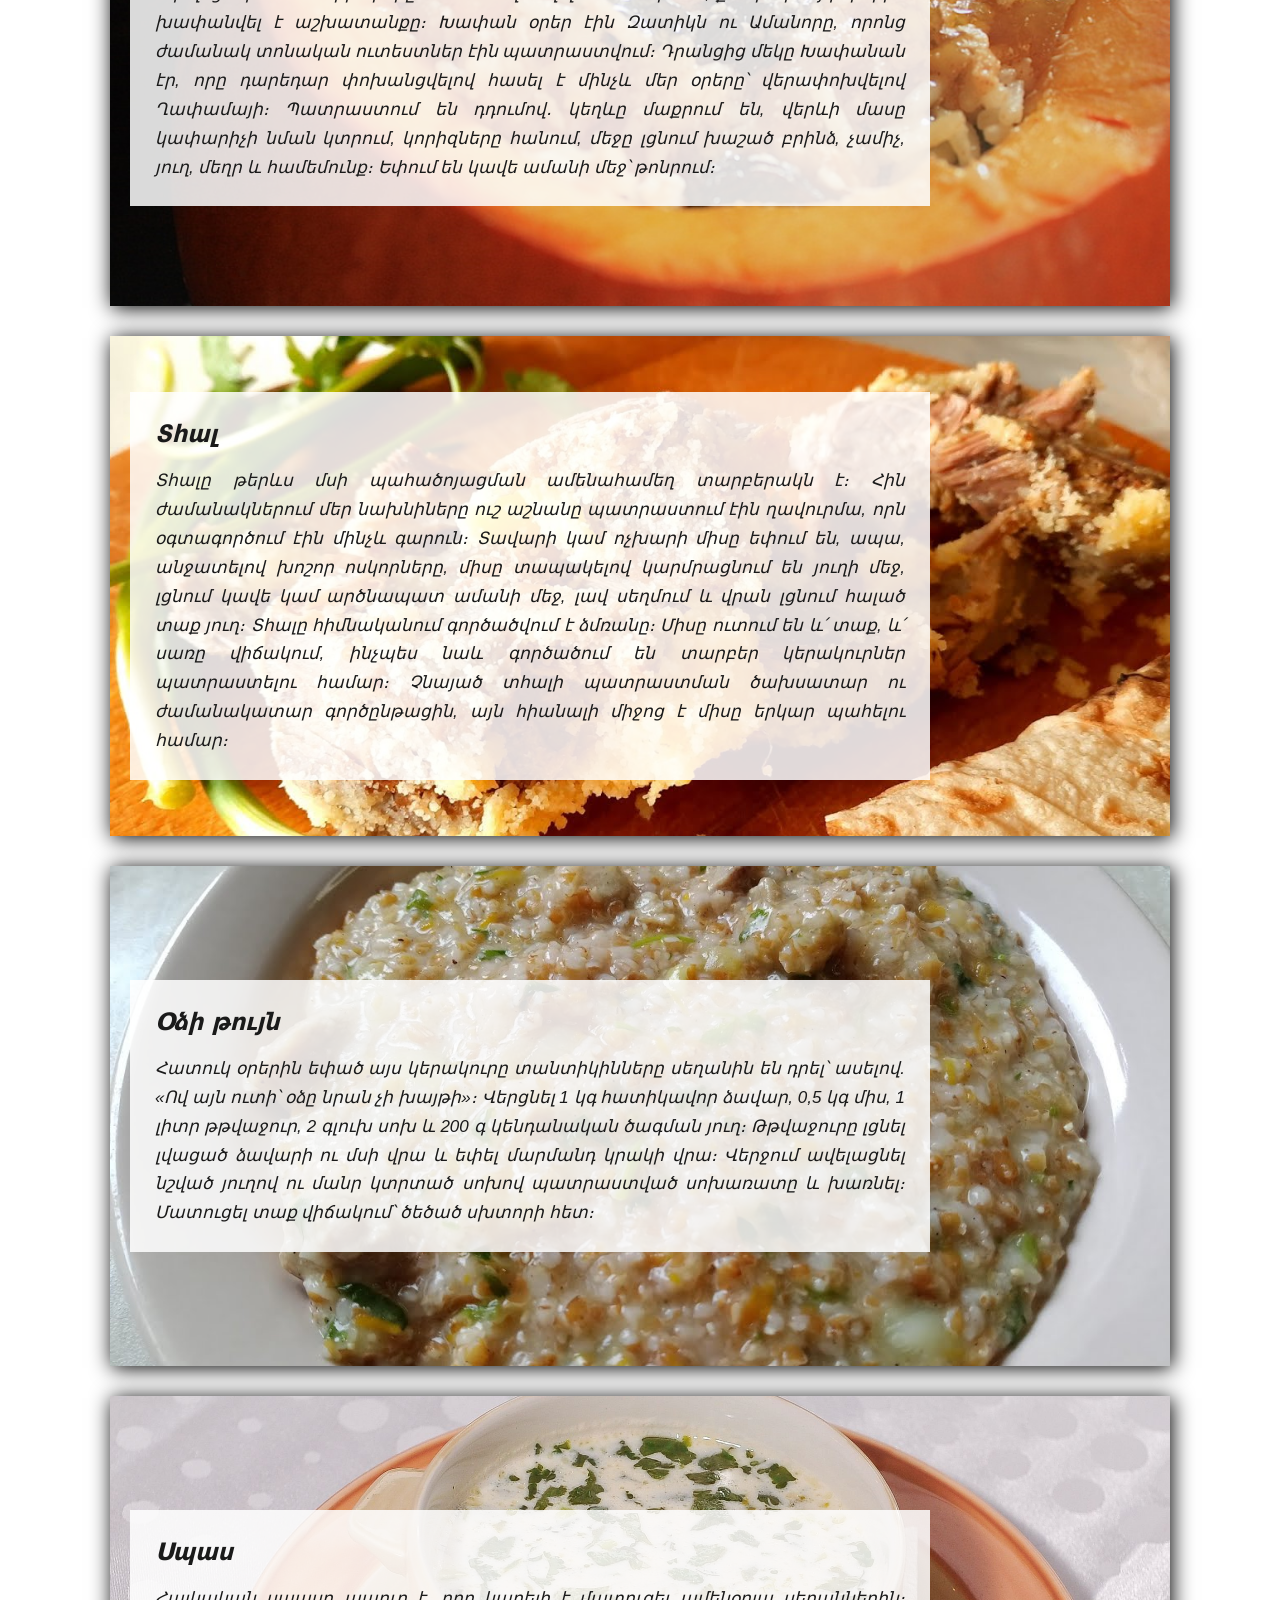
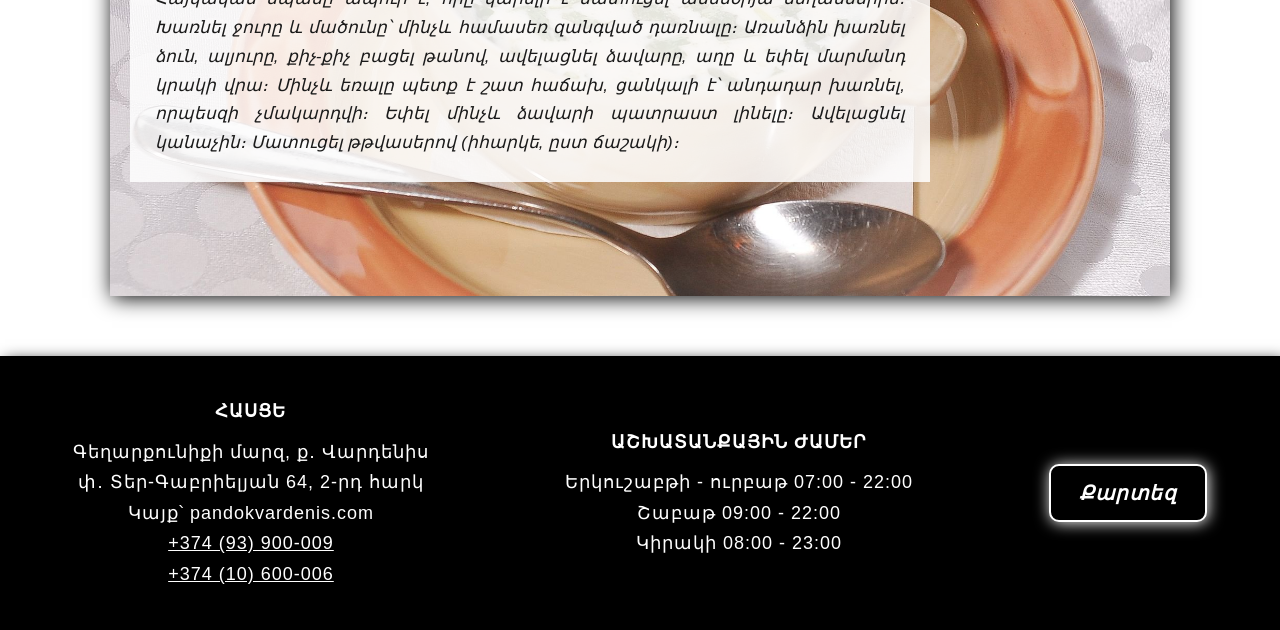
<file: utestner.html>
<!DOCTYPE html>
<html lang="hy">
<head>
  <meta charset="UTF-8">
  <meta name="viewport" content="width=device-width, initial-scale=1.0">
  <title>Ուտեստներ | Պանդոկ Վարդենիս</title>
  <meta name="description" content="Գեղարքունիքի մարզի ավանդական ուտեստներ՝ «Պանդոկ Վարդենիս» ռեստորանում։">
  <link rel="stylesheet" href="style.css">
</head>
<body>

  <nav class="navbar">
    <a href="index.html">Գլխավոր</a>
    <a href="utestner.html" class="active" aria-current="page">Ուտեստներ</a>
    <a href="xoharar.html">Շեֆ խոհարար</a>
    <a href="mer_masin.html">Մեր մասին</a>
    <a href="#hasce">Մեր հասցեն</a>
    <a href="https://yeremyan.delivery/" target="_blank" rel="noopener">Պատվիրել առցանց</a>
  </nav>

  <header class="hero">
    <p class="hero-title" title="Գեղարքունիքի մարզի ավանդական ուտեստներ">Գեղարքունիքի մարզի <br> ավանդական ուտեստներ</p>
    <a class="btn btn--order" href="https://yeremyan.delivery/" target="_blank" rel="noopener">Պատվիրել</a>
  </header>

  <main class="content">
    <h1>Գեղարքունիքի մարզի ավանդական ուտեստներ</h1>
    <section class="dish dish--tolma">
      <div class="dish-text">
        <h2>Տոլմա</h2>
        <p>Տոլման լայնորեն տարածված է Հարավային Կովկասի, Ստարա Պլանինայի, Առաջավոր Ասիայի և Կենտրոնական Ասիայի խոհանոցներում, ինչպես նաև Հյուսիսային Աֆրիկայում։ Ազգային խոհանոցներից յուրաքանչյուրն ունի տոլմայի պատրաստման իր տարբերակները։ Հայերի տոնական սեղանների պարտադիր ճաշացանկի այս բաղադրիչն ունի 50-ից ավելի տեսակներ։ Այն պատրաստվում է և՛ մսային, և՛ բանջարեղենային հումքով, լցոնած և փաթաթված խաղողի տերևի, կաղամբի կամ բանջարի տերևի մեջ։ Տոլմայի հնարավորինս շատ տեսակներ համտեսելու լավագույն տարբերակը գարնանը Հայաստանում անցկացվող Տոլմայի փառատոնին մասնակցելն է։</p>
      </div>
    </section>

    <section class="dish dish--dzuk">
      <div class="dish-text">
        <h2>Ձուկ</h2>
        <p>Սննդի մեջ շատ բարձր է գնահատվել ձուկը։ Արշակունիների դինաստիայի իշխողներից շատերը և նախարարները ձկան պաշար ապահովելու համար ստեղծում էին ջրամբարներ։ Այդ ջրամբարներում, ըստ պատմիչ Փավստոսի, բազմացվում էին առանձնապես գնահատելի տեսակների ձկներ, ինչպես օրինակ՝ կարմրախայտ։ IX դարի պատմիչ և փիլիսոփա Գրիգոր Մագիստրոսը ընդգծում է լեռնային գետերի կարմրախայտի սննդային արժանիքները։ Ձուկը խաշում էին, յուղով տապակում, խորովում, լցոնում, համեմում հատուկ համեմունքներով և ոսկեգույն զաֆրանով։</p>
      </div>
    </section>

    <section class="dish dish--harisa">
      <div class="dish-text">
        <h2>Հարիսա</h2>
        <p>Մյուս ազգային կերակուրը հարիսան է։ Ցորենի ձավարը և հավի, ոչխարի կամ տավարի միսը ջրով եփում են, այնուհետև փայտե թիակով հարում մինչև մածուցիկ զանգված դառնալը։ Ուտելիս վրան լցնում են հալած յուղ։ Հնում համարվել է ծիսական և տոնական կերակուր։ Պատրաստել են հանդիսավոր օրերին (հարսանիք, ժողովրդական տոներ և այլն)։ Կճուճի մեջ թոնրում ողջ գիշեր եփելուց հետո կերել են մեծ մասամբ կիրակի առավոտյան։</p>
      </div>
    </section>

    <section class="dish dish--xash">
      <div class="dish-text">
        <h2>Խաշ</h2>
        <p>Հնագույն հայկական ուտեստներից մեկը խաշն է։ Խաշի պատրաստման մեջ օգտագործվում են տավարի ոտքեր (ինչպես նաև խոզի, ոչխարի կամ նույնիսկ հավի), փորոտիք, սխտոր, աղ և կանաչի։ Մասերը մաքրելուց և լվանալուց հետո (Հայաստանում ավանդաբար դնում են 10-12 ժամով հոսող ջրի տակ) այն խաշվում է 6-8 ժամ։ Սխտորը, աղն ու կանաչին մատուցվում են սեղանին՝ կերակուրը համեմելու նպատակով։ Խաշը ավանդաբար ուտում են վաղ առավոտյան՝ մինչև նախաճաշը կամ նրա փոխարեն։ Հայաստանի որոշ շրջաններում այն ուտում են ձեռքերով՝ նախապես նրա մեջ բրդելով չոր լավաշ։ Ավանդաբար խաշն ուտում են տարվա ցուրտ եղանակին՝ ձմռանը։</p>
      </div>
    </section>

    <section class="dish dish--xapama">
      <div class="dish-text">
        <h2>Ղափամա</h2>
        <p>Եկեղեցական տոների օրերը հնում անվանվել են «Խափան», քանի որ այդ օրերին խափանվել է աշխատանքը։ Խափան օրեր էին Զատիկն ու Ամանորը, որոնց ժամանակ տոնական ուտեստներ էին պատրաստվում։ Դրանցից մեկը Խափանան էր, որը դարեդար փոխանցվելով հասել է մինչև մեր օրերը՝ վերափոխվելով Ղափամայի։ Պատրաստում են դդումով․ կեղևը մաքրում են, վերևի մասը կափարիչի նման կտրում, կորիզները հանում, մեջը լցնում խաշած բրինձ, չամիչ, յուղ, մեղր և համեմունք։ Եփում են կավե ամանի մեջ՝ թոնրում։</p>
      </div>
    </section>

    <section class="dish dish--thal">
      <div class="dish-text">
        <h2>Տհալ</h2>
        <p>Տհալը թերևս մսի պահածոյացման ամենահամեղ տարբերակն է։ Հին ժամանակներում մեր նախնիները ուշ աշնանը պատրաստում էին ղավուրմա, որն օգտագործում էին մինչև գարուն։ Տավարի կամ ոչխարի միսը եփում են, ապա, անջատելով խոշոր ոսկորները, միսը տապակելով կարմրացնում են յուղի մեջ, լցնում կավե կամ արծնապատ ամանի մեջ, լավ սեղմում և վրան լցնում հալած տաք յուղ։ Տհալը հիմնականում գործածվում է ձմռանը։ Միսը ուտում են և՛ տաք, և՛ սառը վիճակում, ինչպես նաև գործածում են տարբեր կերակուրներ պատրաստելու համար։ Չնայած տհալի պատրաստման ծախսատար ու ժամանակատար գործընթացին, այն հիանալի միջոց է միսը երկար պահելու համար։</p>
      </div>
    </section>

    <section class="dish dish--apur">
      <div class="dish-text">
        <h2>Օձի թույն</h2>
        <p>Հատուկ օրերին եփած այս կերակուրը տանտիկինները սեղանին են դրել՝ ասելով. «Ով այն ուտի՝ օձը նրան չի խայթի»։ Վերցնել 1 կգ հատիկավոր ձավար, 0,5 կգ միս, 1 լիտր թթվաջուր, 2 գլուխ սոխ և 200 գ կենդանական ծագման յուղ։ Թթվաջուրը լցնել լվացած ձավարի ու մսի վրա և եփել մարմանդ կրակի վրա։ Վերջում ավելացնել նշված յուղով ու մանր կտրտած սոխով պատրաստված սոխառատը և խառնել։ Մատուցել տաք վիճակում՝ ծեծած սխտորի հետ։</p>
      </div>
    </section>

    <section class="dish dish--spas">
      <div class="dish-text">
        <h2>Սպաս</h2>
        <p>Հայկական սպասը ապուր է, որը կարելի է մատուցել ամենօրյա սեղաններին։ Խառնել ջուրը և մածունը՝ մինչև համասեռ զանգված դառնալը։ Առանձին խառնել ձուն, ալյուրը, քիչ-քիչ բացել թանով, ավելացնել ձավարը, աղը և եփել մարմանդ կրակի վրա։ Մինչև եռալը պետք է շատ հաճախ, ցանկալի է՝ անդադար խառնել, որպեսզի չմակարդվի։ Եփել մինչև ձավարի պատրաստ լինելը։ Ավելացնել կանաչին։ Մատուցել թթվասերով (իհարկե, ըստ ճաշակի)։</p>
      </div>
    </section>

  </main>

  <footer class="footer" id="hasce">
    <div>
      <h4>ՀԱՍՑԵ</h4>
      <p>Գեղարքունիքի մարզ, ք․ Վարդենիս<br>
        փ․ Տեր-Գաբրիելյան 64, 2-րդ հարկ<br>
        Կայք՝ pandokvardenis.com<br>
        <a href="tel:+37493900009" style="color:inherit">+374 (93) 900-009</a><br>
        <a href="tel:+37410600006" style="color:inherit">+374 (10) 600-006</a></p>
    </div>
    <div>
      <h4>ԱՇԽԱՏԱՆՔԱՅԻՆ ԺԱՄԵՐ</h4>
      <p>Երկուշաբթի - ուրբաթ 07:00 - 22:00<br>
        Շաբաթ 09:00 - 22:00<br>
        Կիրակի 08:00 - 23:00</p>
    </div>
    <a class="btn btn--map" href="https://n.maps.yandex.ru/#!/objects/3874012780?z=19&amp;ll=45.718753%2C40.190118&amp;l=nk%23sat" target="_blank" rel="noopener">Քարտեզ</a>
  </footer>

</body>
</html>
</file>
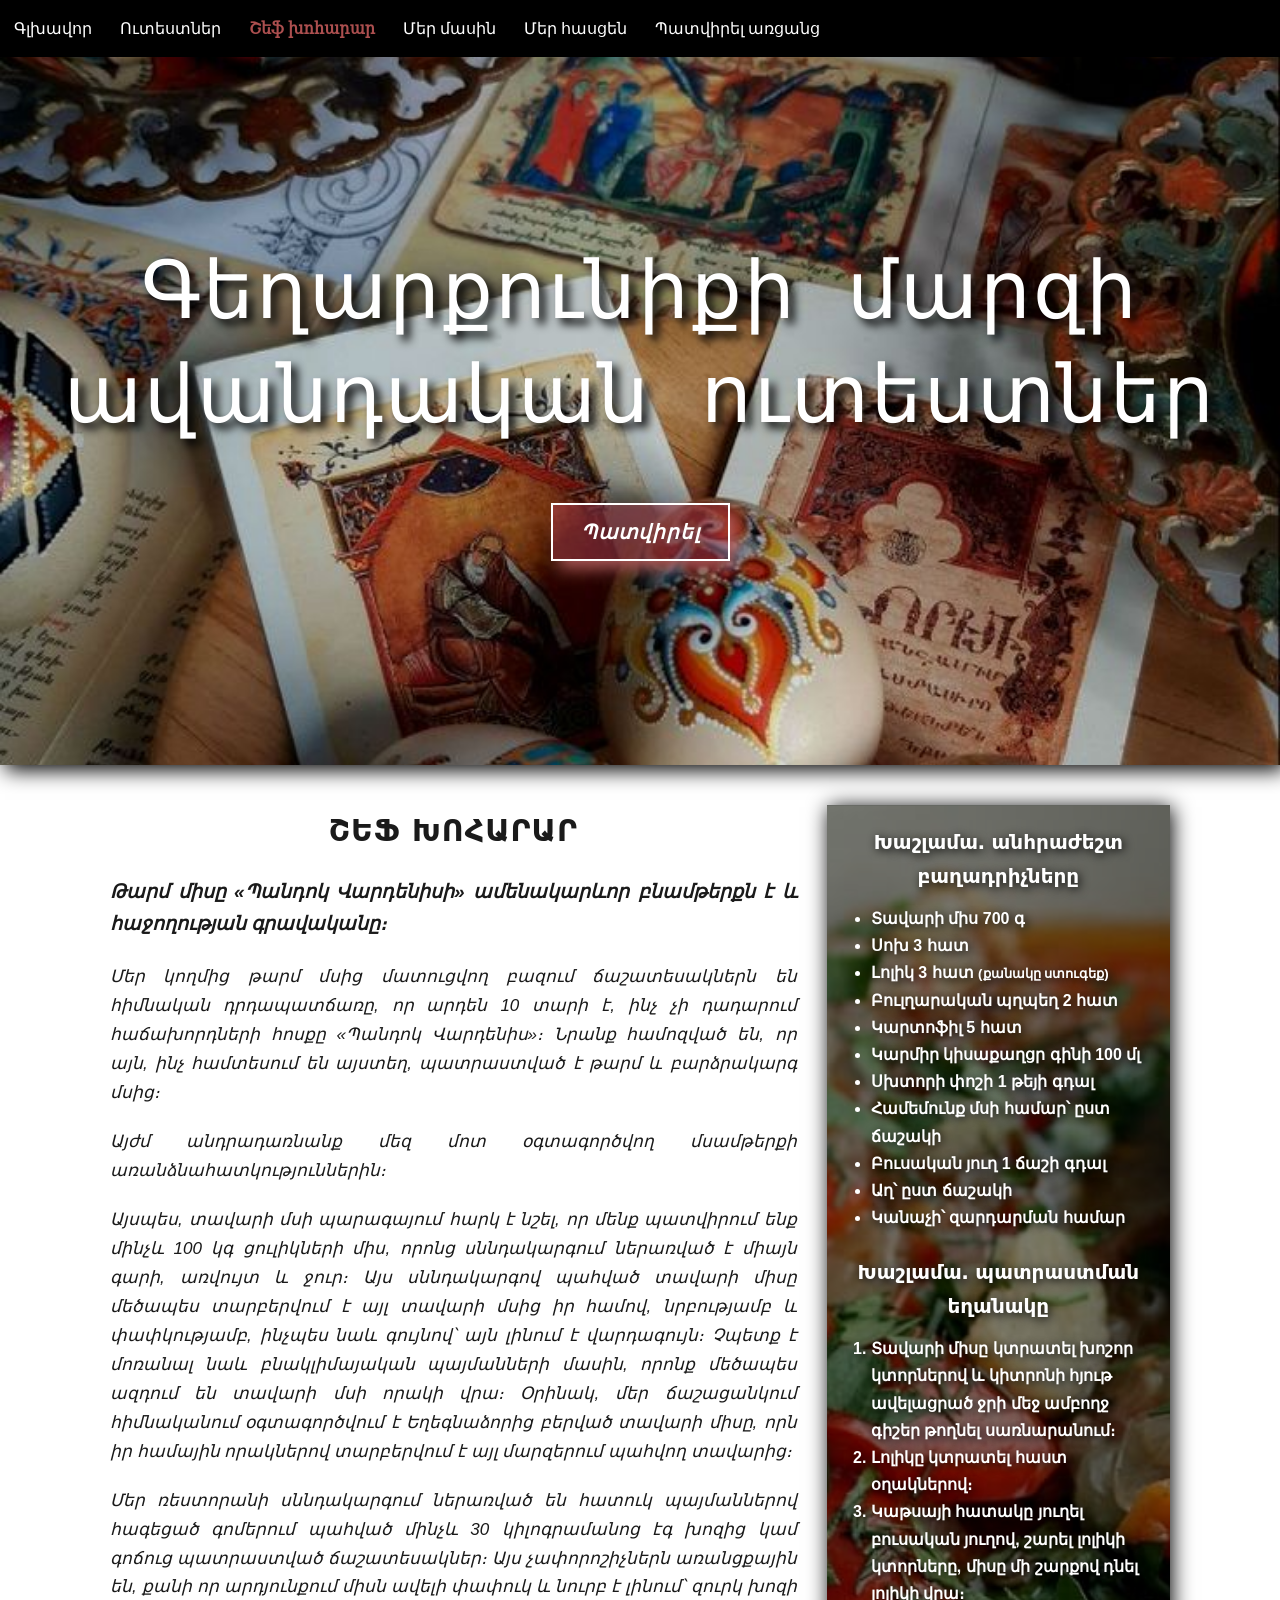
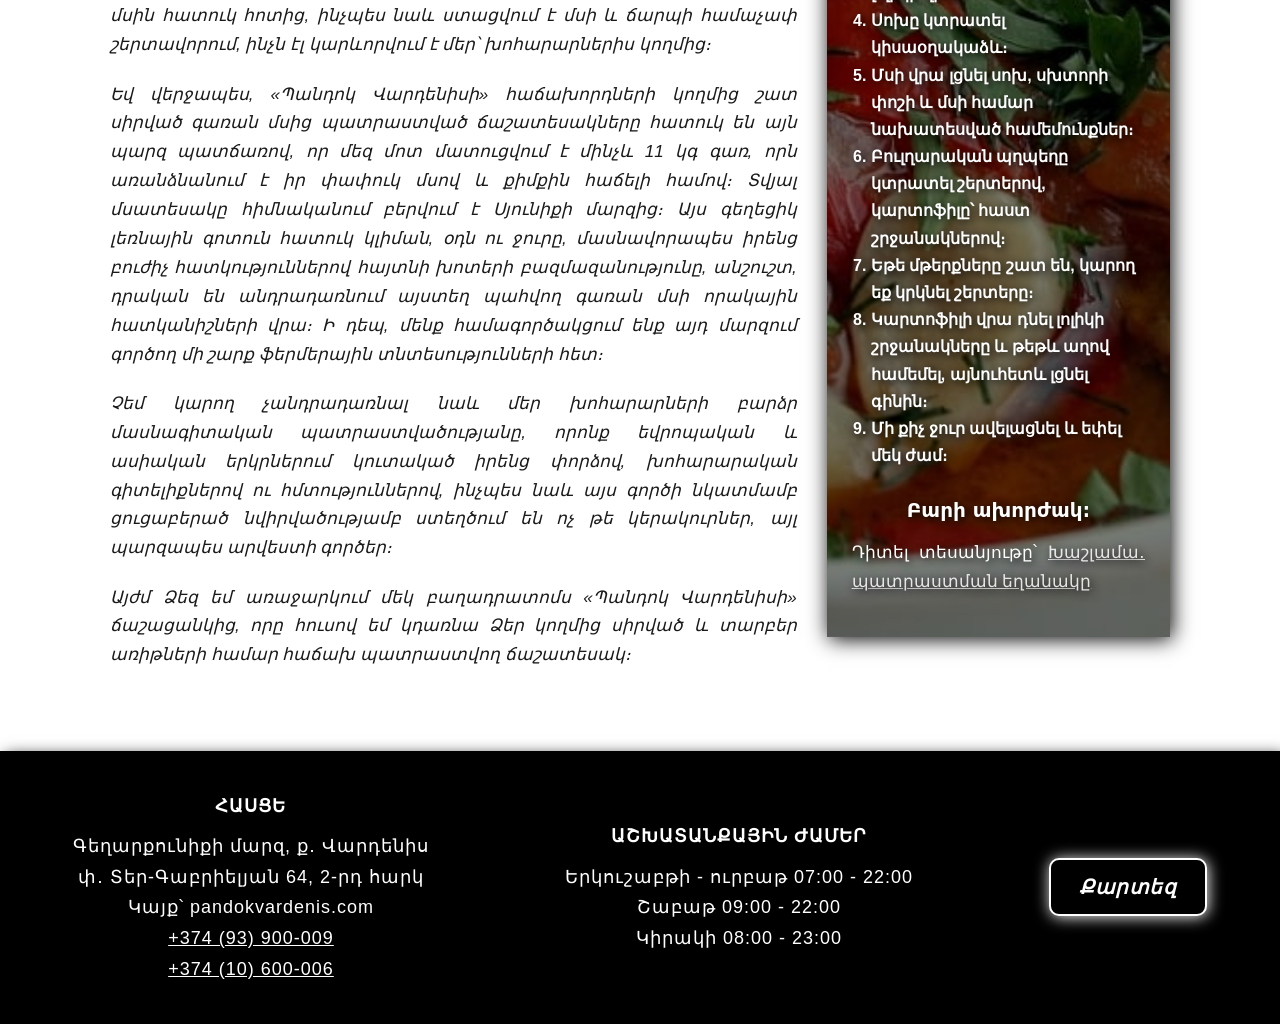
<file: xoharar.html>
<!DOCTYPE html>
<html lang="hy">
<head>
  <meta charset="UTF-8">
  <meta name="viewport" content="width=device-width, initial-scale=1.0">
  <title>Շեֆ խոհարար | Պանդոկ Վարդենիս</title>
  <meta name="description" content="Գեղարքունիքի մարզի ավանդական ուտեստներ՝ «Պանդոկ Վարդենիս» ռեստորանում։">
  <link rel="stylesheet" href="style.css">
</head>
<body>

  <nav class="navbar">
    <a href="index.html">Գլխավոր</a>
    <a href="utestner.html">Ուտեստներ</a>
    <a href="xoharar.html" class="active" aria-current="page">Շեֆ խոհարար</a>
    <a href="mer_masin.html">Մեր մասին</a>
    <a href="#hasce">Մեր հասցեն</a>
    <a href="https://yeremyan.delivery/" target="_blank" rel="noopener">Պատվիրել առցանց</a>
  </nav>

  <header class="hero">
    <p class="hero-title" title="Գեղարքունիքի մարզի ավանդական ուտեստներ">Գեղարքունիքի մարզի <br> ավանդական ուտեստներ</p>
    <a class="btn btn--order" href="https://yeremyan.delivery/" target="_blank" rel="noopener">Պատվիրել</a>
  </header>

  <main class="content">
    <div class="chef-layout">
      <article class="chef-text">
        <h1>Շեֆ խոհարար</h1>
        <p class="lead">Թարմ միսը «Պանդոկ Վարդենիսի» ամենակարևոր բնամթերքն է և հաջողության գրավականը։</p>
        <p>Մեր կողմից թարմ մսից մատուցվող բազում ճաշատեսակներն են հիմնական դրդապատճառը, որ արդեն 10 տարի է, ինչ չի դադարում հաճախորդների հոսքը «Պանդոկ Վարդենիս»։ Նրանք համոզված են, որ այն, ինչ համտեսում են այստեղ, պատրաստված է թարմ և բարձրակարգ մսից։</p>
        <p>Այժմ անդրադառնանք մեզ մոտ օգտագործվող մսամթերքի առանձնահատկություններին։</p>
        <p>Այսպես, տավարի մսի պարագայում հարկ է նշել, որ մենք պատվիրում ենք մինչև 100 կգ ցուլիկների միս, որոնց սննդակարգում ներառված է միայն գարի, առվույտ և ջուր։ Այս սննդակարգով պահված տավարի միսը մեծապես տարբերվում է այլ տավարի մսից իր համով, նրբությամբ և փափկությամբ, ինչպես նաև գույնով՝ այն լինում է վարդագույն։ Չպետք է մոռանալ նաև բնակլիմայական պայմանների մասին, որոնք մեծապես ազդում են տավարի մսի որակի վրա։ Օրինակ, մեր ճաշացանկում հիմնականում օգտագործվում է Եղեգնաձորից բերված տավարի միսը, որն իր համային որակներով տարբերվում է այլ մարզերում պահվող տավարից։</p>
        <p>Մեր ռեստորանի սննդակարգում ներառված են հատուկ պայմաններով հագեցած գոմերում պահված մինչև 30 կիլոգրամանոց էգ խոզից կամ գոճուց պատրաստված ճաշատեսակներ։ Այս չափորոշիչներն առանցքային են, քանի որ արդյունքում միսն ավելի փափուկ և նուրբ է լինում՝ զուրկ խոզի մսին հատուկ հոտից, ինչպես նաև ստացվում է մսի և ճարպի համաչափ շերտավորում, ինչն էլ կարևորվում է մեր՝ խոհարարներիս կողմից։</p>
        <p>Եվ վերջապես, «Պանդոկ Վարդենիսի» հաճախորդների կողմից շատ սիրված գառան մսից պատրաստված ճաշատեսակները հատուկ են այն պարզ պատճառով, որ մեզ մոտ մատուցվում է մինչև 11 կգ գառ, որն առանձնանում է իր փափուկ մսով և քիմքին հաճելի համով։ Տվյալ մսատեսակը հիմնականում բերվում է Սյունիքի մարզից։ Այս գեղեցիկ լեռնային գոտուն հատուկ կլիման, օդն ու ջուրը, մասնավորապես իրենց բուժիչ հատկություններով հայտնի խոտերի բազմազանությունը, անշուշտ, դրական են անդրադառնում այստեղ պահվող գառան մսի որակային հատկանիշների վրա։ Ի դեպ, մենք համագործակցում ենք այդ մարզում գործող մի շարք ֆերմերային տնտեսությունների հետ։</p>
        <p>Չեմ կարող չանդրադառնալ նաև մեր խոհարարների բարձր մասնագիտական պատրաստվածությանը, որոնք եվրոպական և ասիական երկրներում կուտակած իրենց փորձով, խոհարարական գիտելիքներով ու հմտություններով, ինչպես նաև այս գործի նկատմամբ ցուցաբերած նվիրվածությամբ ստեղծում են ոչ թե կերակուրներ, այլ պարզապես արվեստի գործեր։</p>
        <p>Այժմ Ձեզ եմ առաջարկում մեկ բաղադրատոմս «Պանդոկ Վարդենիսի» ճաշացանկից, որը հուսով եմ կդառնա Ձեր կողմից սիրված և տարբեր առիթների համար հաճախ պատրաստվող ճաշատեսակ։</p>
      </article>

      <aside class="recipe">
        <h2>Խաշլամա․ անհրաժեշտ բաղադրիչները</h2>
        <ul>
          <li>Տավարի միս 700 գ</li>
          <li>Սոխ 3 հատ</li>
          <li>Լոլիկ 3 հատ <small>(քանակը ստուգեք)</small></li>
          <li>Բուլղարական պղպեղ 2 հատ</li>
          <li>Կարտոֆիլ 5 հատ</li>
          <li>Կարմիր կիսաքաղցր գինի 100 մլ</li>
          <li>Սխտորի փոշի 1 թեյի գդալ</li>
          <li>Համեմունք մսի համար՝ ըստ ճաշակի</li>
          <li>Բուսական յուղ 1 ճաշի գդալ</li>
          <li>Աղ՝ ըստ ճաշակի</li>
          <li>Կանաչի՝ զարդարման համար</li>
        </ul>
        <h2>Խաշլամա․ պատրաստման եղանակը</h2>
        <ol>
          <li>Տավարի միսը կտրատել խոշոր կտորներով և կիտրոնի հյութ ավելացրած ջրի մեջ ամբողջ գիշեր թողնել սառնարանում։</li>
          <li>Լոլիկը կտրատել հաստ օղակներով։</li>
          <li>Կաթսայի հատակը յուղել բուսական յուղով, շարել լոլիկի կտորները, միսը մի շարքով դնել լոլիկի վրա։</li>
          <li>Սոխը կտրատել կիսաօղակաձև։</li>
          <li>Մսի վրա լցնել սոխ, սխտորի փոշի և մսի համար նախատեսված համեմունքներ։</li>
          <li>Բուլղարական պղպեղը կտրատել շերտերով, կարտոֆիլը՝ հաստ շրջանակներով։</li>
          <li>Եթե մթերքները շատ են, կարող եք կրկնել շերտերը։</li>
          <li>Կարտոֆիլի վրա դնել լոլիկի շրջանակները և թեթև աղով համեմել, այնուհետև լցնել գինին։</li>
          <li>Մի քիչ ջուր ավելացնել և եփել մեկ ժամ։</li>
        </ol>
        <h2>Բարի ախորժակ։</h2>
        <p>Դիտել տեսանյութը՝ <a href="https://youtu.be/8UdSVptaxRg?si=QyA9NmnSEYVAsS1w" target="_blank" rel="noopener">Խաշլամա․ պատրաստման եղանակը</a></p>
      </aside>
    </div>
  </main>

  <footer class="footer" id="hasce">
    <div>
      <h4>ՀԱՍՑԵ</h4>
      <p>Գեղարքունիքի մարզ, ք․ Վարդենիս<br>
        փ․ Տեր-Գաբրիելյան 64, 2-րդ հարկ<br>
        Կայք՝ pandokvardenis.com<br>
        <a href="tel:+37493900009" style="color:inherit">+374 (93) 900-009</a><br>
        <a href="tel:+37410600006" style="color:inherit">+374 (10) 600-006</a></p>
    </div>
    <div>
      <h4>ԱՇԽԱՏԱՆՔԱՅԻՆ ԺԱՄԵՐ</h4>
      <p>Երկուշաբթի - ուրբաթ 07:00 - 22:00<br>
        Շաբաթ 09:00 - 22:00<br>
        Կիրակի 08:00 - 23:00</p>
    </div>
    <a class="btn btn--map" href="https://n.maps.yandex.ru/#!/objects/3874012780?z=19&amp;ll=45.718753%2C40.190118&amp;l=nk%23sat" target="_blank" rel="noopener">Քարտեզ</a>
  </footer>

</body>
</html>
</file>
<file: style.css>
/* ===== Փոփոխականներ ===== */
:root {
  --accent: rgb(172, 79, 79);
  --accent-soft: rgb(182, 67, 86);
  --dark: #000;
  --light: #fff;
  --text: #1a1a1a;
  --font-body: Arial, Helvetica, sans-serif;
  --font-ui: system-ui, -apple-system, "Segoe UI", Roboto, sans-serif;
}

/* ===== Հիմք ===== */
*, *::before, *::after { box-sizing: border-box; }
html { scroll-behavior: smooth; scroll-padding-top: 70px; }
body {
  margin: 0;
  font-family: var(--font-body);
  color: var(--text);
  line-height: 1.7;
}
img { max-width: 100%; display: block; }
h1 {
  text-align: center;
  font-family: var(--font-ui);
  font-size: clamp(22px, 4vw, 30px);
  letter-spacing: 1px;
  text-transform: uppercase;
  margin: 0 0 20px;
}

/* ===== Նավիգացիա ===== */
.navbar {
  position: fixed;
  top: 0; left: 0; right: 0;
  z-index: 100;
  display: flex;
  flex-wrap: wrap;
  background: var(--dark);
  transition: background-color .5s;
}
.navbar a {
  padding: 15px 14px;
  font-family: serif;
  color: var(--light);
  text-decoration: none;
  transition: color .3s, letter-spacing .3s;
}
.navbar a:hover,
.navbar a:focus-visible { color: var(--accent); letter-spacing: 1px; }
.navbar a.active { color: var(--accent); font-weight: bold; }

/* ===== Գլխավոր բաժին (hero) ===== */
.hero {
  min-height: 85vh;
  padding: 100px 20px 60px;
  display: flex;
  flex-direction: column;
  align-items: center;
  justify-content: center;
  gap: 50px;
  background: url(egg1.jpg) center / cover no-repeat fixed;
  box-shadow: 5px 5px 20px #000;
}
.hero-title {
  margin: 0;
  text-align: center;
  color: var(--light);
  font-family: monospace;
  font-size: clamp(28px, 7vw, 80px);
  line-height: 1.3;
  letter-spacing: 2px;
  text-shadow: 6px 6px 10px #000;
  transition: color 1s;
}
.hero-title:hover { color: var(--accent); }

/* ===== Կոճակներ ===== */
.btn {
  display: inline-block;
  padding: 10px 28px;
  border: 2px solid var(--light);
  color: var(--light);
  font-size: 20px;
  font-weight: bold;
  font-style: italic;
  letter-spacing: 1px;
  text-decoration: none;
  text-align: center;
  transition: background-color .5s, border-radius .5s, color .5s;
}
.btn--order {
  background: rgba(182, 67, 86, .45);
  box-shadow: 8px 8px 15px rgb(167, 85, 85);
}
.btn--order:hover { background: rgb(167, 85, 85); border-radius: 15px; color: #000; }
.btn--map {
  background: #000;
  border-radius: 10px;
  box-shadow: 1px 1px 15px rgb(250, 250, 250);
}
.btn--map:hover { background: var(--accent-soft); border-radius: 20px; }

/* ===== Հիմնական բովանդակություն ===== */
.content {
  max-width: 1100px;
  margin: 0 auto;
  padding: 40px 20px;
}
.content p {
  font-size: 17px;
  margin: 0 0 1.2em;
  text-align: justify;
}
.content-photo {
  width: 100%;
  min-height: 300px;
  height: 50vw;
  max-height: 600px;
  margin: 30px 0;
  background: url(5555.jpg) center / cover no-repeat;
  border-radius: 30px;
  box-shadow: 2px 2px 30px rgba(0, 0, 0, .8);
  background-attachment: fixed;
  background-repeat: no-repeat;
}
.content h2 { font-family: var(--font-ui); margin: 1.5em 0 .5em; }

/* ===== Ուտեստների էջ ===== */
.dish {
  margin: 30px auto 0;
  min-height: 500px;
  display: flex;
  align-items: center;
  padding: 20px;
  background-size: cover;
  background-position: center;
  box-shadow: 2px 2px 20px #000;
  transition: transform 1s, opacity 1s;
}
.dish:hover { transform: scale(1.02); opacity: .92; }
.dish-text {
  max-width: 800px;
  padding: 10px 25px;
  background: rgba(255, 255, 255, .85);
}
.dish-text h2 { margin-top: .5em; font-style: italic; }
.dish-text p { font-style: italic; margin-bottom: .8em; }

.dish--tolma  { background-image: url(tolmaa.jpg); }
.dish--dzuk   { background-image: url(dzukkk.jpg); }
.dish--harisa { background-image: url(xarisa.jpg); }
.dish--xash   { background-image: url(xashh.jpg); }
.dish--xapama { background-image: url(xapamaa.jpg); }
.dish--thal   { background-image: url(xaurma.jpg); }
.dish--apur   { background-image: url(ttu.jpg); }
.dish--spas   { background-image: url(spasss.jpg); }

/* ===== Շեֆ խոհարարի էջ ===== */
.chef-layout {
  display: grid;
  grid-template-columns: 2fr 1fr;
  gap: 30px;
  align-items: start;
}
.chef-text p { text-align: justify; font-style: italic; }
.chef-text .lead { font-size: 19px; font-weight: bold; }
.recipe {
  padding: 20px 25px;
  color: var(--light);
  text-shadow: 2px 2px 10px #000;
  background:
    linear-gradient(rgba(0, 0, 0, .5), rgba(0, 0, 0, .5)),
    url(xashlama.jpg) center / cover;
  box-shadow: 2px 2px 20px #000;
}
.recipe h2 { font-size: 20px; text-align: center; margin: 0 0 .6em; }
.recipe ul, .recipe ol { padding-left: 1.2em; margin: 0 0 1.5em; font-weight: bold; }
.recipe a { color: rgba(255, 255, 255, .85); }

/* ===== Սլայդշոու ===== */
.slideshow { position: relative; max-width: 1000px; margin: 30px auto 10px; }
.slide { display: none; position: relative; }
.slide.is-active { display: block; animation: fade 1.2s; }
.slide img { width: 100%; }
.slide-number {
  position: absolute; top: 0; left: 0;
  padding: 8px 12px; color: #fff; font-size: 13px;
  background: rgba(0, 0, 0, .4);
}
.slide-btn {
  position: absolute; top: 50%; transform: translateY(-50%);
  padding: 16px; border: 0; cursor: pointer;
  color: #fff; background: rgba(0, 0, 0, .35);
  font-size: 18px; font-weight: bold; transition: background .3s;
}
.slide-btn:hover { background: rgba(0, 0, 0, .8); }
.slide-btn--prev { left: 0; border-radius: 0 3px 3px 0; }
.slide-btn--next { right: 0; border-radius: 3px 0 0 3px; }
.dots { text-align: center; margin: 10px 0 20px; }
.dot {
  width: 15px; height: 15px; margin: 0 3px; padding: 0;
  border: 0; border-radius: 50%; cursor: pointer;
  background: #999; transition: background-color .5s;
}
.dot.is-active, .dot:hover { background: #111; }
@keyframes fade { from { opacity: .4; } to { opacity: 1; } }

/* ===== Ստորին մաս (footer) ===== */
.footer {
  margin-top: 20px;
  padding: 40px 20px;
  display: flex;
  flex-wrap: wrap;
  justify-content: space-around;
  align-items: center;
  gap: 30px;
  background: var(--dark);
  color: var(--light);
  text-align: center;
  font-size: 18px;
  letter-spacing: 1px;
  box-shadow: 5px 5px 15px #000;
}
.footer h4 { margin: 0 0 10px; }
.footer p { margin: 0; }

/* ===== Ադապտիվ ===== */
@media (max-width: 800px) {
  .chef-layout { grid-template-columns: 1fr; }
  .navbar a { padding: 12px 10px; font-size: 14px; }
  .hero { background-attachment: scroll; min-height: 70vh; padding-top: 130px; }
  .content p { text-align: left; }
  .dish { min-height: 0; }
}
@media (prefers-reduced-motion: reduce) {
  * { animation: none !important; transition: none !important; }
}
</file>
<file: glxavor.css>
/* The navigation bar */
.navbar {
  overflow: hidden;
  position: fixed;
  /* Set the navbar to fixed position */
  top: 0;
  /* Position the navbar at the top of the page */
  width: 100%;
  /* Full width */
  background-color: rgba(0, 0, 0);
  transition: 0.55s;
}


/* Links inside the navbar */
.navbar a {
  float: left;
  display: block;
  font-family: serif;
  color: white;
  text-align: center;
  padding: 15px 14px;
  text-decoration: none;
  transition: 1s;


}

.navbar a:hover {
  background-color: rgb(0, 0, 0);
  font-weight: bolder;
  letter-spacing: 2px;
}


.navbar a:focus {
  color: rgb(172, 79, 79);
  background-color: black;
  font-weight: bolder;

}

.navbar:hover {
  background-color: rgb(172, 79, 79);
}

#glxavor {
  color: rgb(172, 79, 79);
  font-weight: bolder;
  background-color: black;

}

.dv2 {
  width: 100%;
  height: 850px;
  background: url(egg1.jpg);
  background-attachment: fixed;
  background-repeat: no-repeat;
  background-size: cover;
  cursor: pointer;
  margin-top: -80px;
  box-shadow: 5px 5px 20px black;
}

.par1 {
  text-align: center;
  color: rgb(255, 255, 255);
  font-size: 90px;
  font-family: monospace;
  padding-top: 200px;
  font-weight: bold;
  transition: 2s;
  text-shadow: 10px 10px 10px black;
  line-height: 120px;
  letter-spacing: 2px;
}

.par1:hover {
  color: rgb(172, 79, 79);

}

.dv3 {
  width: 130px;
  height: 40px;
  box-shadow: 10px 10px 15px rgb(167, 85, 85);
  border: 2px solid rgb(255, 255, 255);
  margin-left: 850px;
  /* margin-left: 50%; */
  margin-top: 150px;
  padding-top: 10px;
  background-color: rgba(182, 67, 86, 0.39);
  transition: 2s;
  text-align: center;

}

.dv3 span a {
  padding-left: 0px;
  font-size: 20px;
  font-weight: bold;
  color: rgb(255, 255, 255);
  transition: 1s;
  text-decoration: none;
  letter-spacing: 1px;
  font-style: italic;
}

.dv3:hover {
  background-color: rgb(167, 85, 85);
  border-radius: 15px;

}

span a:hover {
  color: rgb(0, 0, 0);
}

h1 {
  padding-top: 20px;
  text-align: center;
  color: black;
  font-size: 30px;
  font-family: system-ui, -apple-system, BlinkMacSystemFont, 'Segoe UI', Roboto, Oxygen, Ubuntu, Cantarell, 'Open Sans', 'Helvetica Neue', sans-serif;
  letter-spacing: 1px;
  font-weight: bold;
  text-transform: uppercase;
}

.dv4 {
  box-shadow: 5px 5px 15px rgb(0, 0, 0);
}

.dv5 {
  width:90%;
  height: 800px;
  background: url(5555.jpg);
  background-size: cover;
  margin-left: 100px;
  background-attachment: fixed;
  background-repeat: no-repeat;
  cursor: pointer;
  box-shadow: 2px 2px 30px rgba(0, 0, 0, 0.815);
  border-radius: 50px;

}


.par2 {
  font-family: arial;
  font-style: italic;
  font-weight: bold;
  font-size: 17px;
  text-align: start;
  line-height: 30px;
  margin-left: 90px;
  margin-right: 90px;
  text-indent: 12px;
}

.dv6 {
  width: 100%;
  height: 600px;
  background-color: black;
  box-shadow: 5px 5px 15px rgb(0, 0, 0);
  margin-top: 20px;
}


.dv7 {
  text-align: center;
  width: 400px;
  font-family: unset;
  font-size: 20px;
  color: white;
  letter-spacing: 1px;
  padding-top: 20px;
}

.dv8 {
  text-align: center;
  width: 400px;
  font-family: unset;
  font-size: 20px;
  color: white;
  letter-spacing: 1px;
  padding-top: 40px;
}

.dv9 {
  width: 130px;
  height: 40px;
  box-shadow: 1px 1px 15px rgb(250, 250, 250);
  border: 2px solid rgb(255, 255, 255);
  margin-left: 850px;
  margin-top: -150px;
  padding-top: 10px;
  background-color: rgba(0, 0, 0);
  letter-spacing: 2px;
  transition: 2s;
  text-align: center;
  border-radius: 10px;
  font-style: italic;
}

.dv9 span a {
  padding-left: 0px;
  font-size: 20px;
  font-weight: bold;
  color: rgb(255, 255, 255);
  transition: 1s;
  text-decoration: none;
}

.dv9:hover {
  border-radius: 20px;
  background-color: rgba(182, 67, 86);
}

/*  --------------------------------------------------*/
</file>
